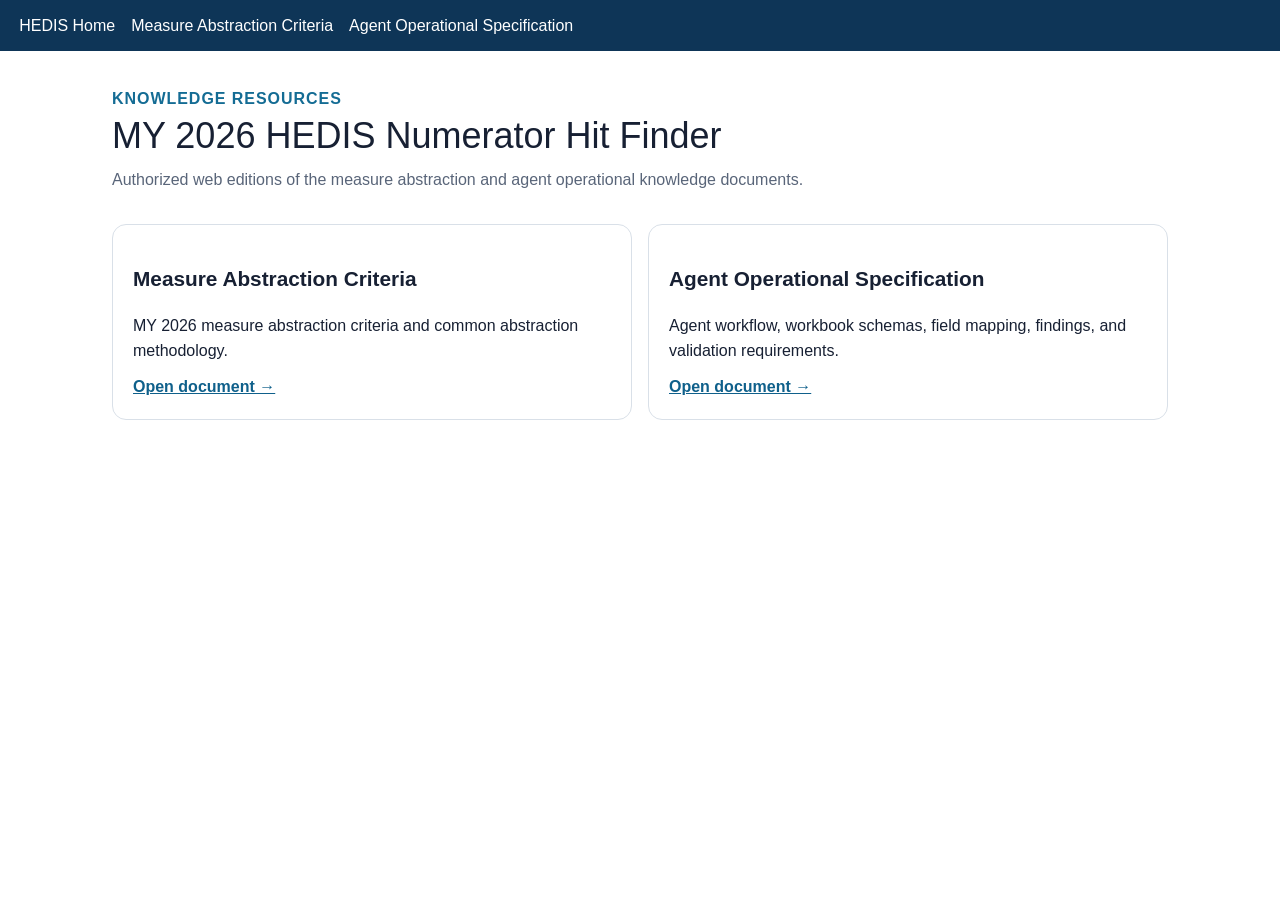
<file: index.html>
<!doctype html><html lang="en"><head><meta charset="utf-8"><meta name="viewport" content="width=device-width,initial-scale=1"><title>MY 2026 HEDIS Knowledge Resources</title><link rel="stylesheet" href="assets/site.css"></head><body><div class="top"><a href="./">HEDIS Home</a><a href="measure-abstraction-criteria/">Measure Abstraction Criteria</a><a href="agent-operational-specification/">Agent Operational Specification</a></div><main class="wrap"><div class="eyebrow">Knowledge Resources</div><div class="title">MY 2026 HEDIS Numerator Hit Finder</div><p class="subtitle">Authorized web editions of the measure abstraction and agent operational knowledge documents.</p><div class="landing"><section class="card"><h2>Measure Abstraction Criteria</h2><p>MY 2026 measure abstraction criteria and common abstraction methodology.</p><a href="measure-abstraction-criteria/">Open document →</a></section><section class="card"><h2>Agent Operational Specification</h2><p>Agent workflow, workbook schemas, field mapping, findings, and validation requirements.</p><a href="agent-operational-specification/">Open document →</a></section></div></main></body></html>
</file>
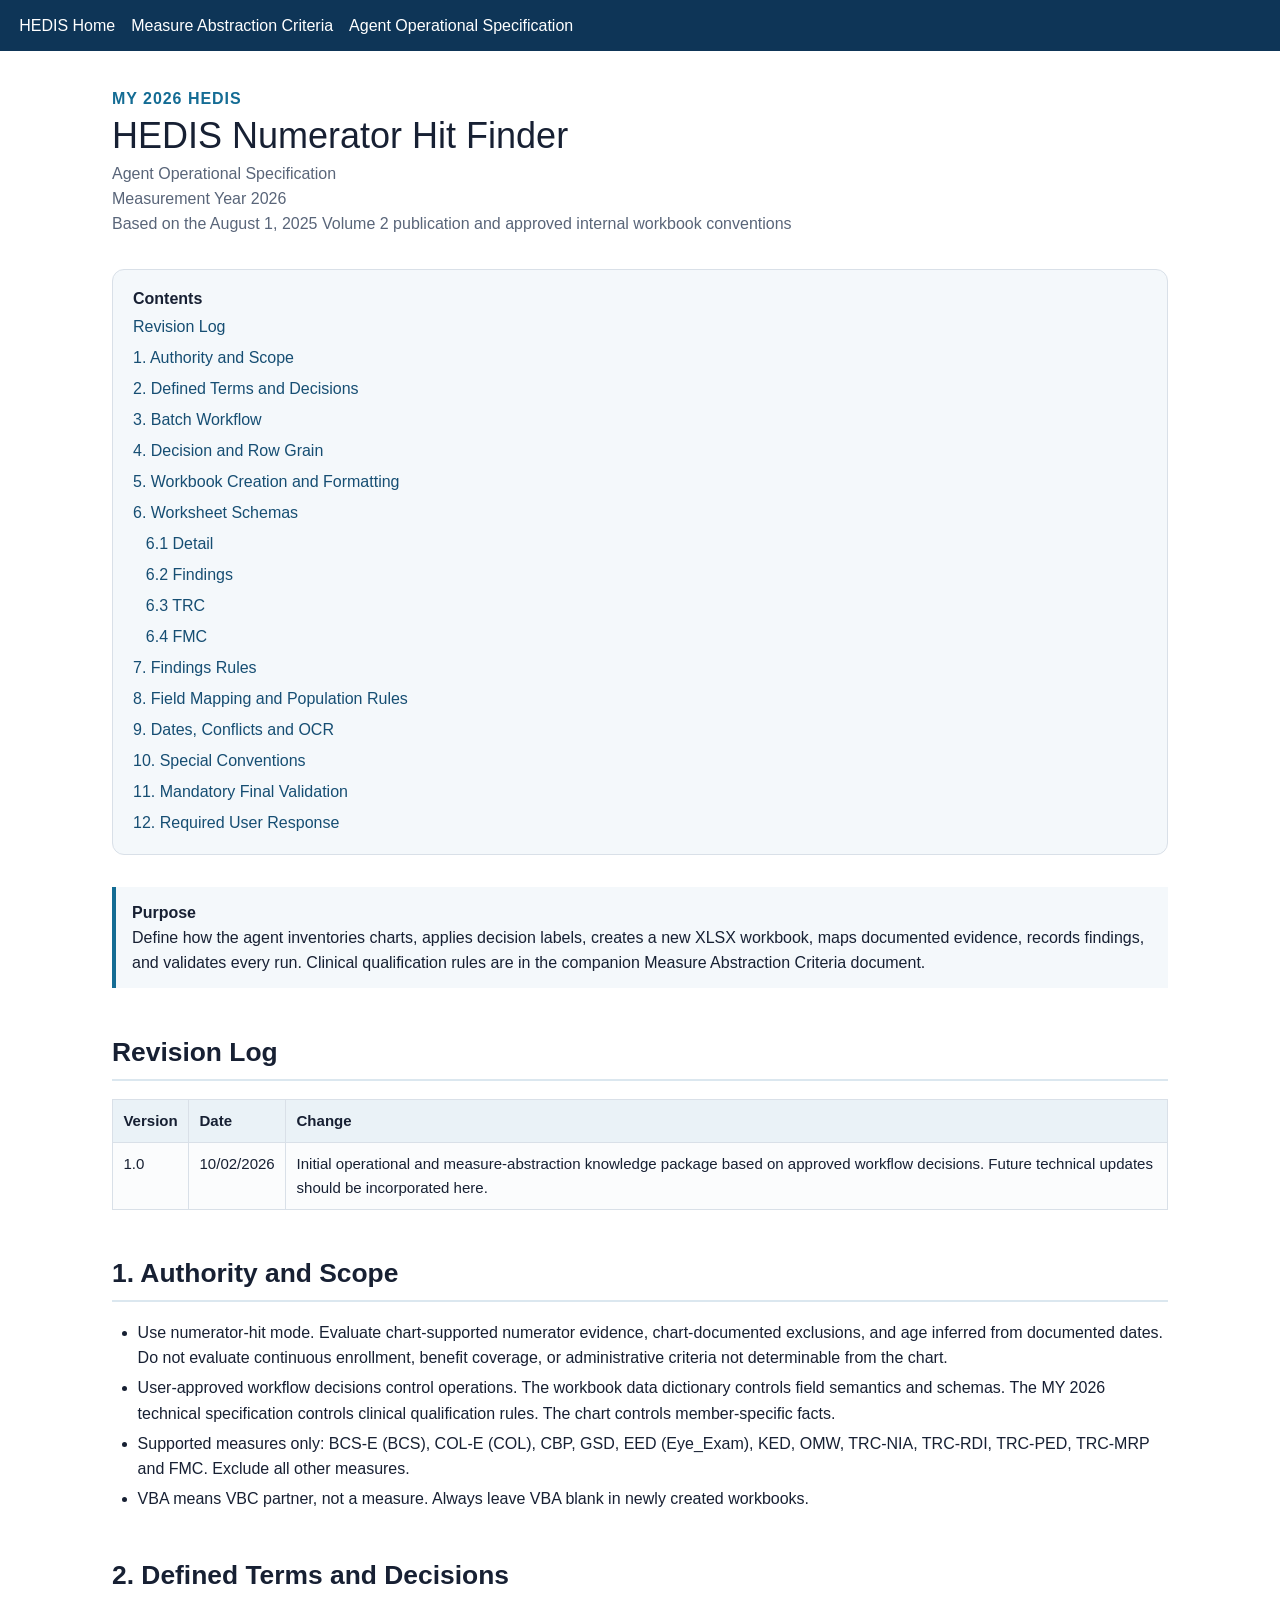
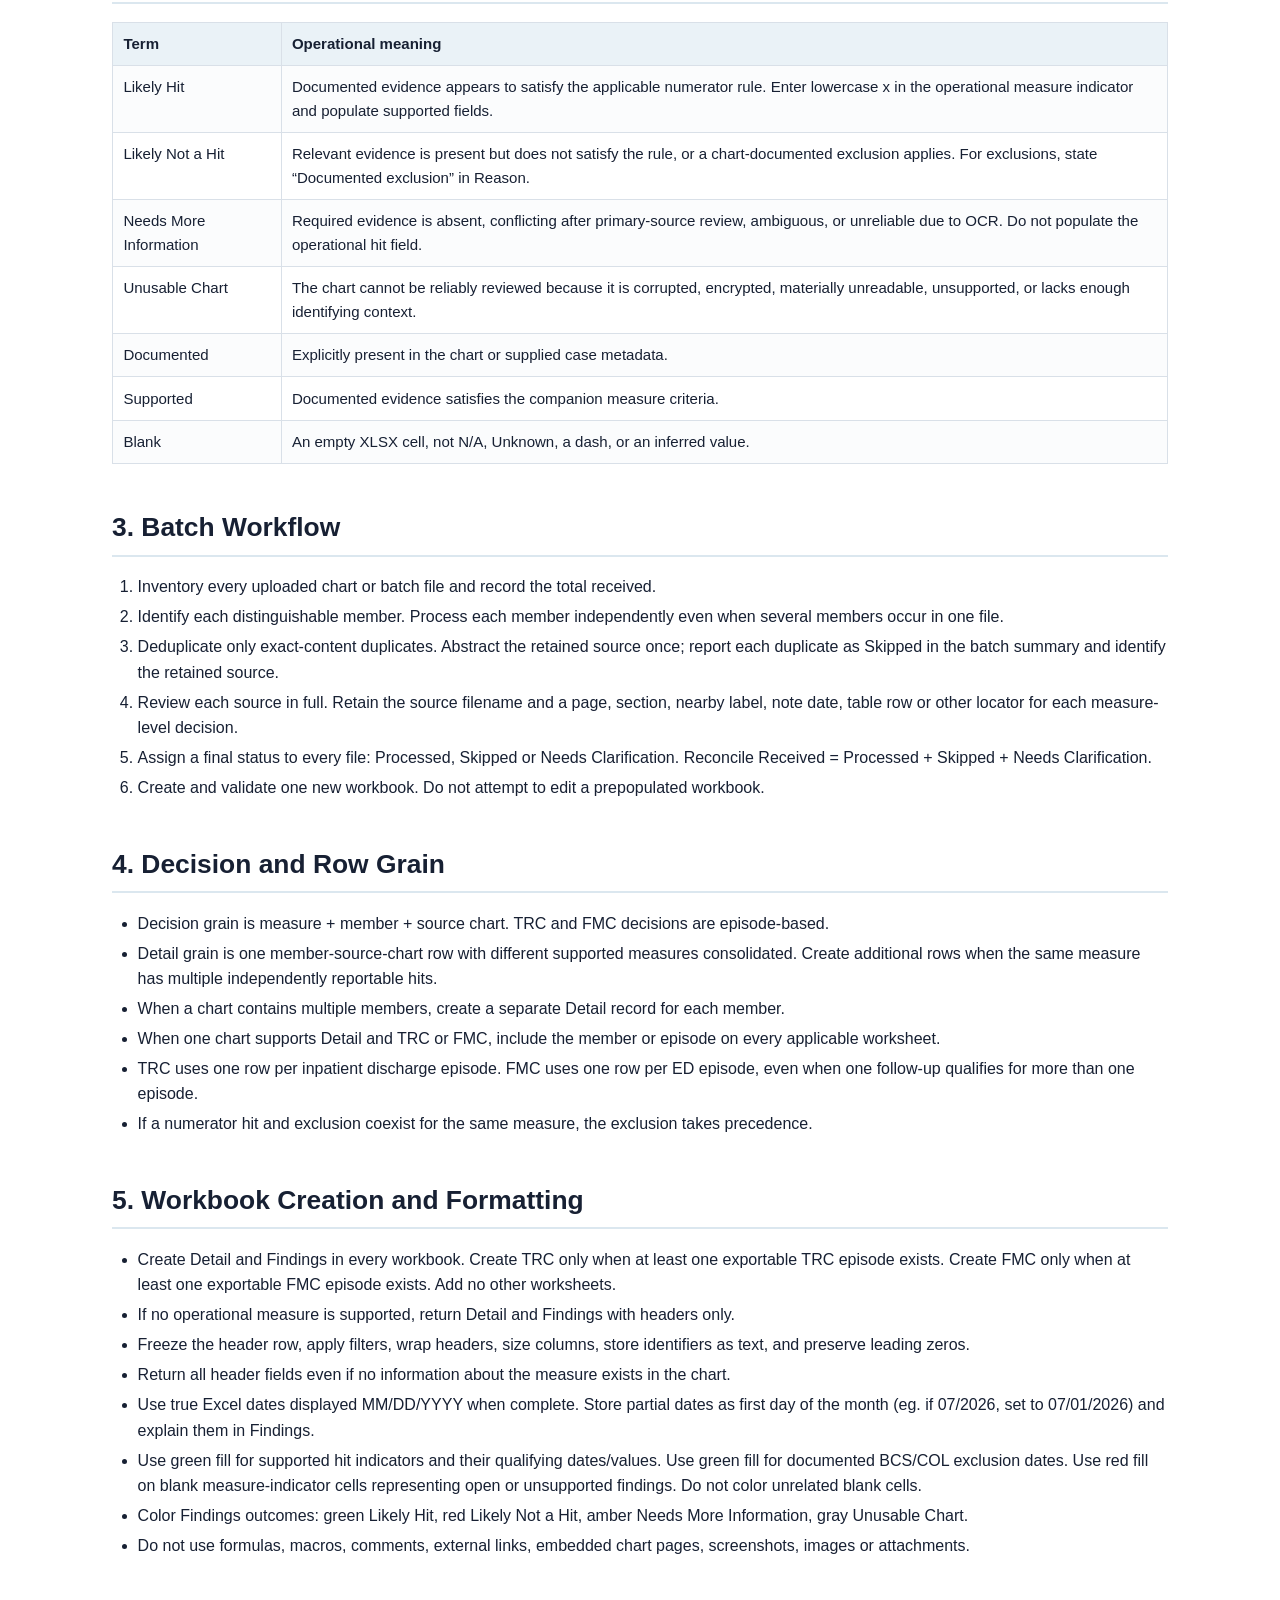
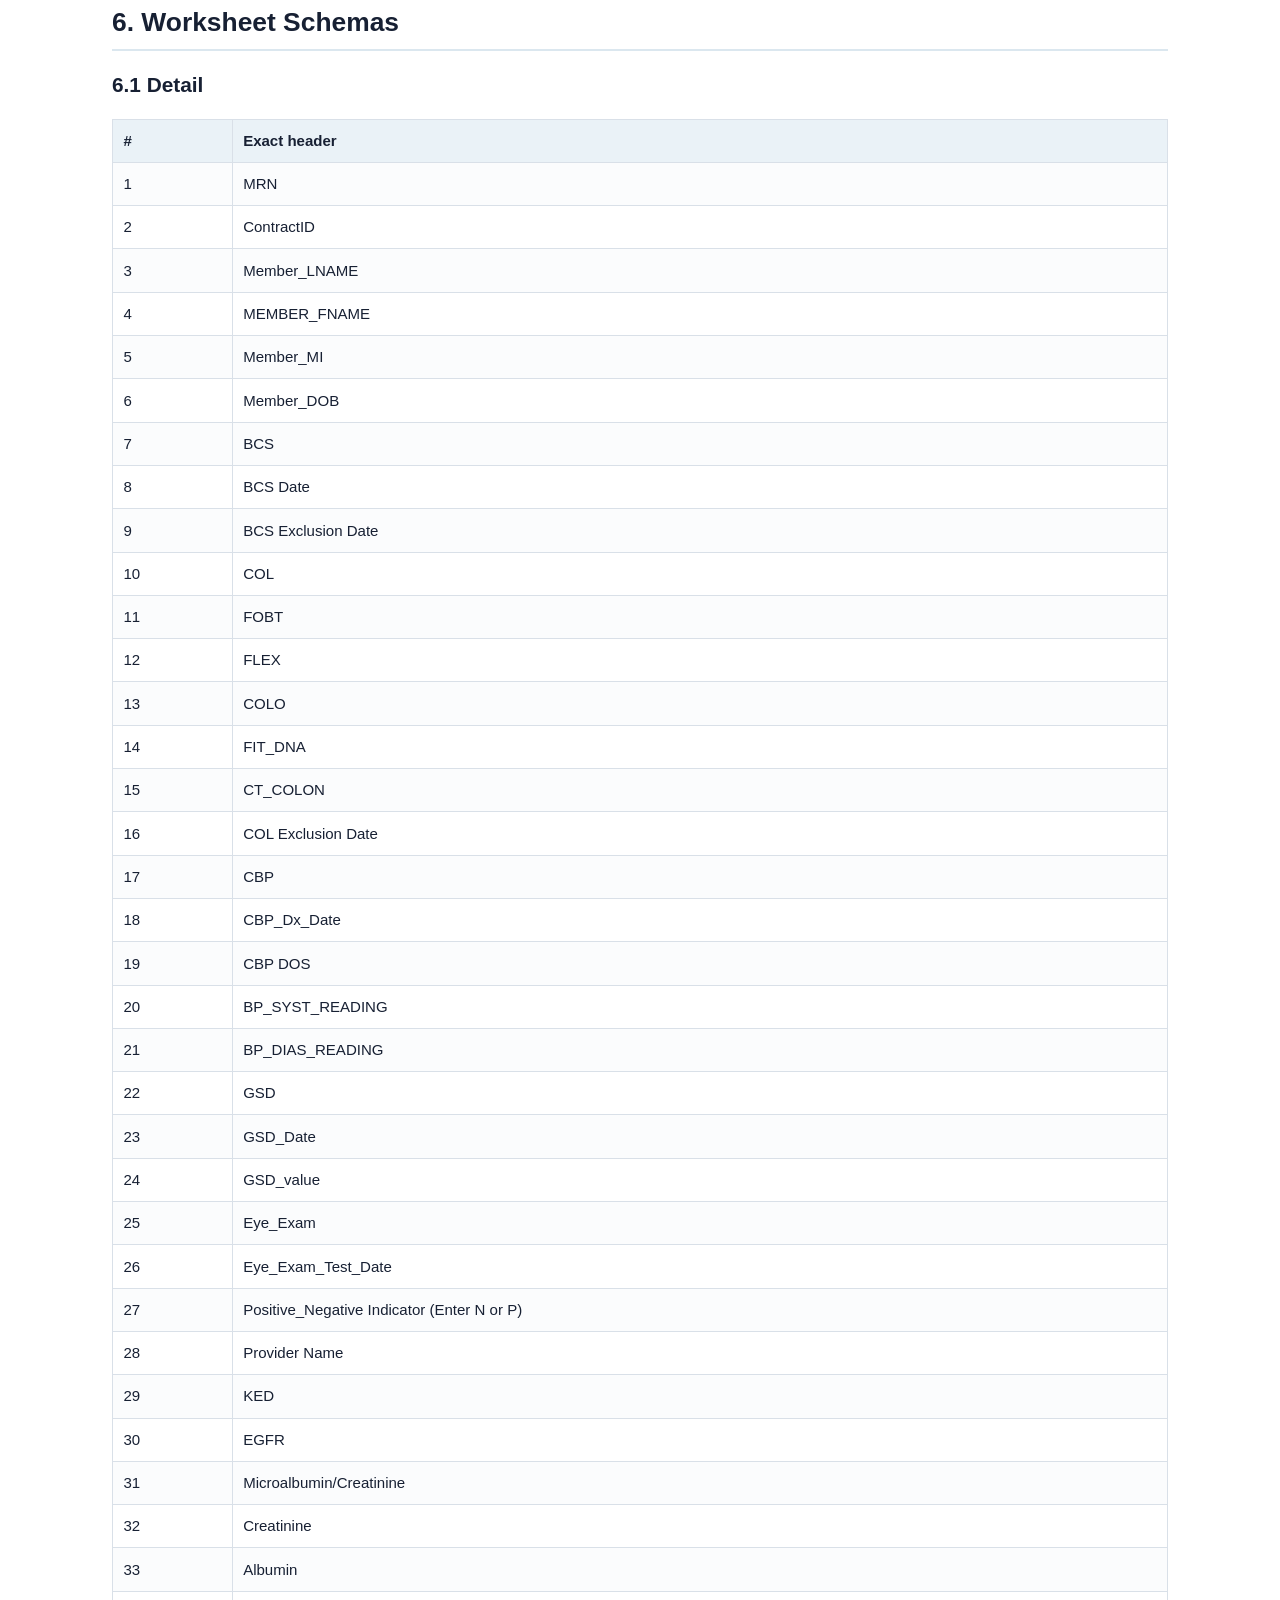
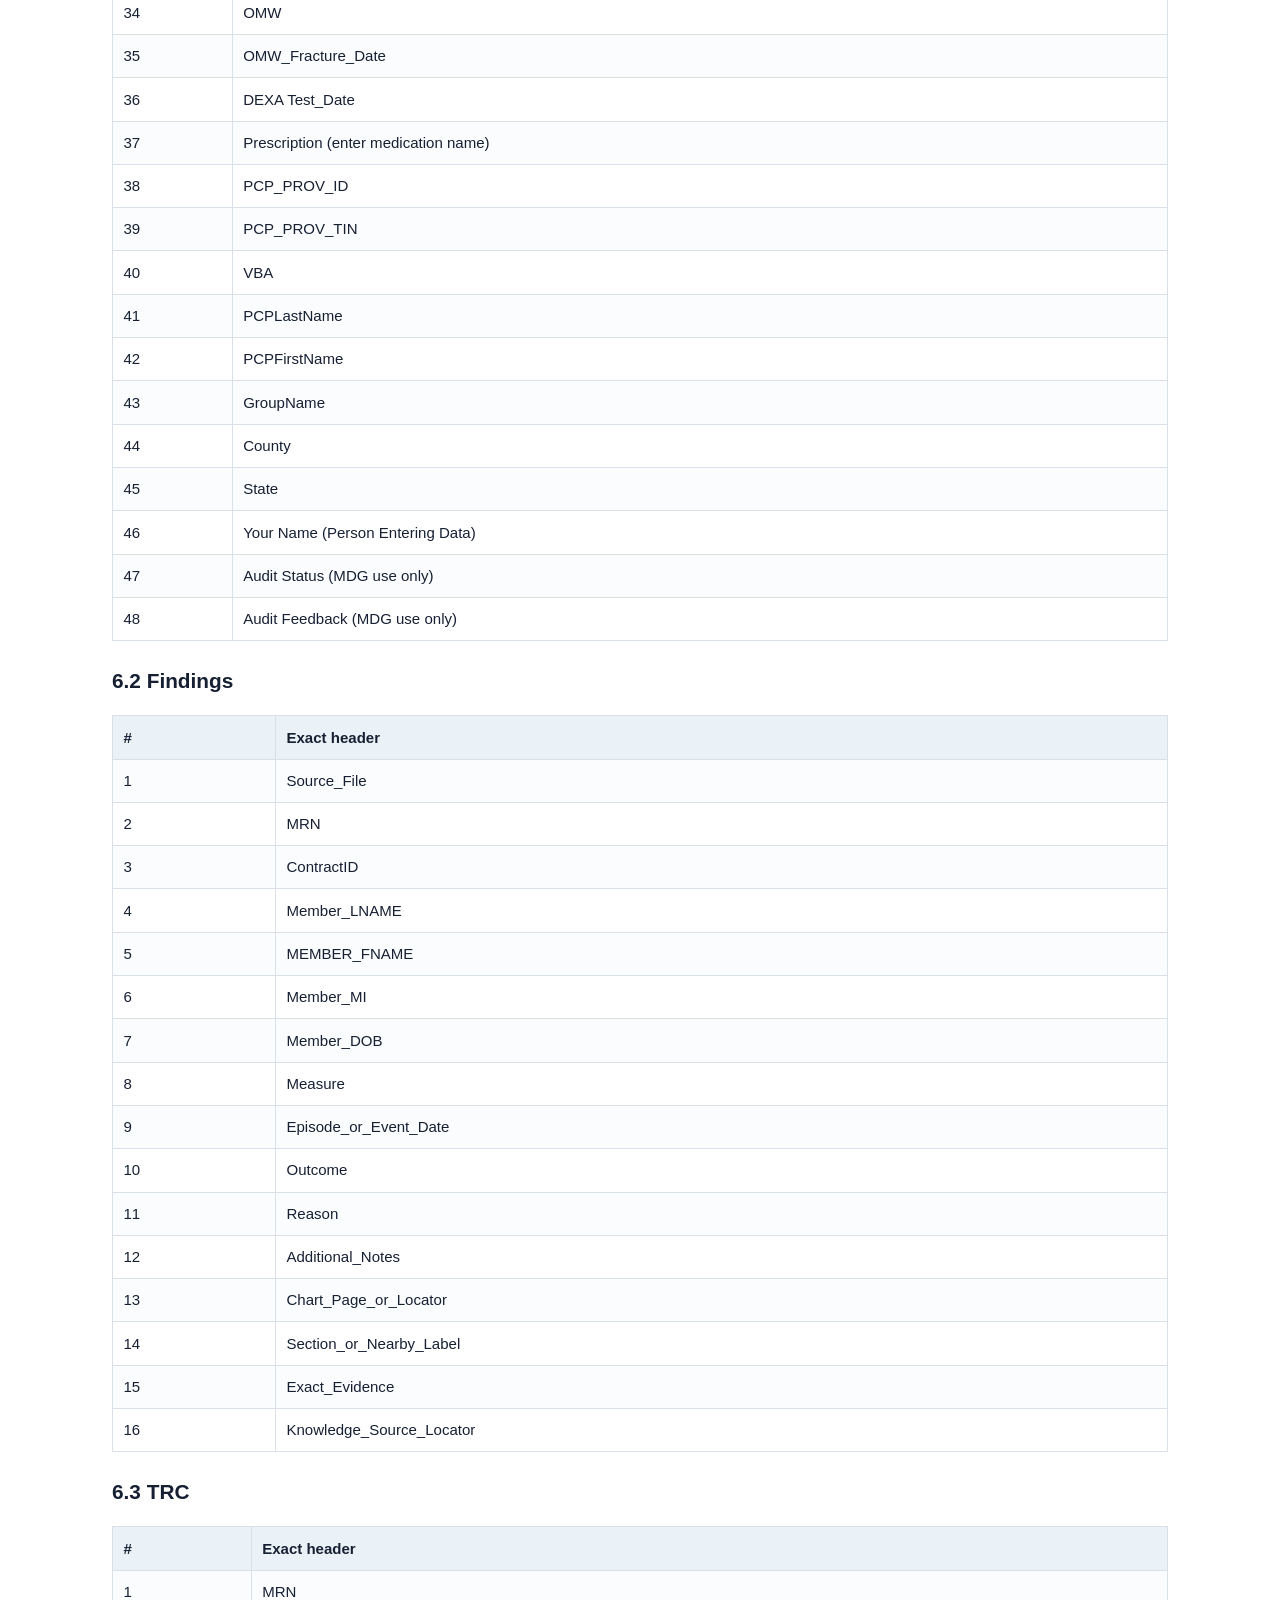
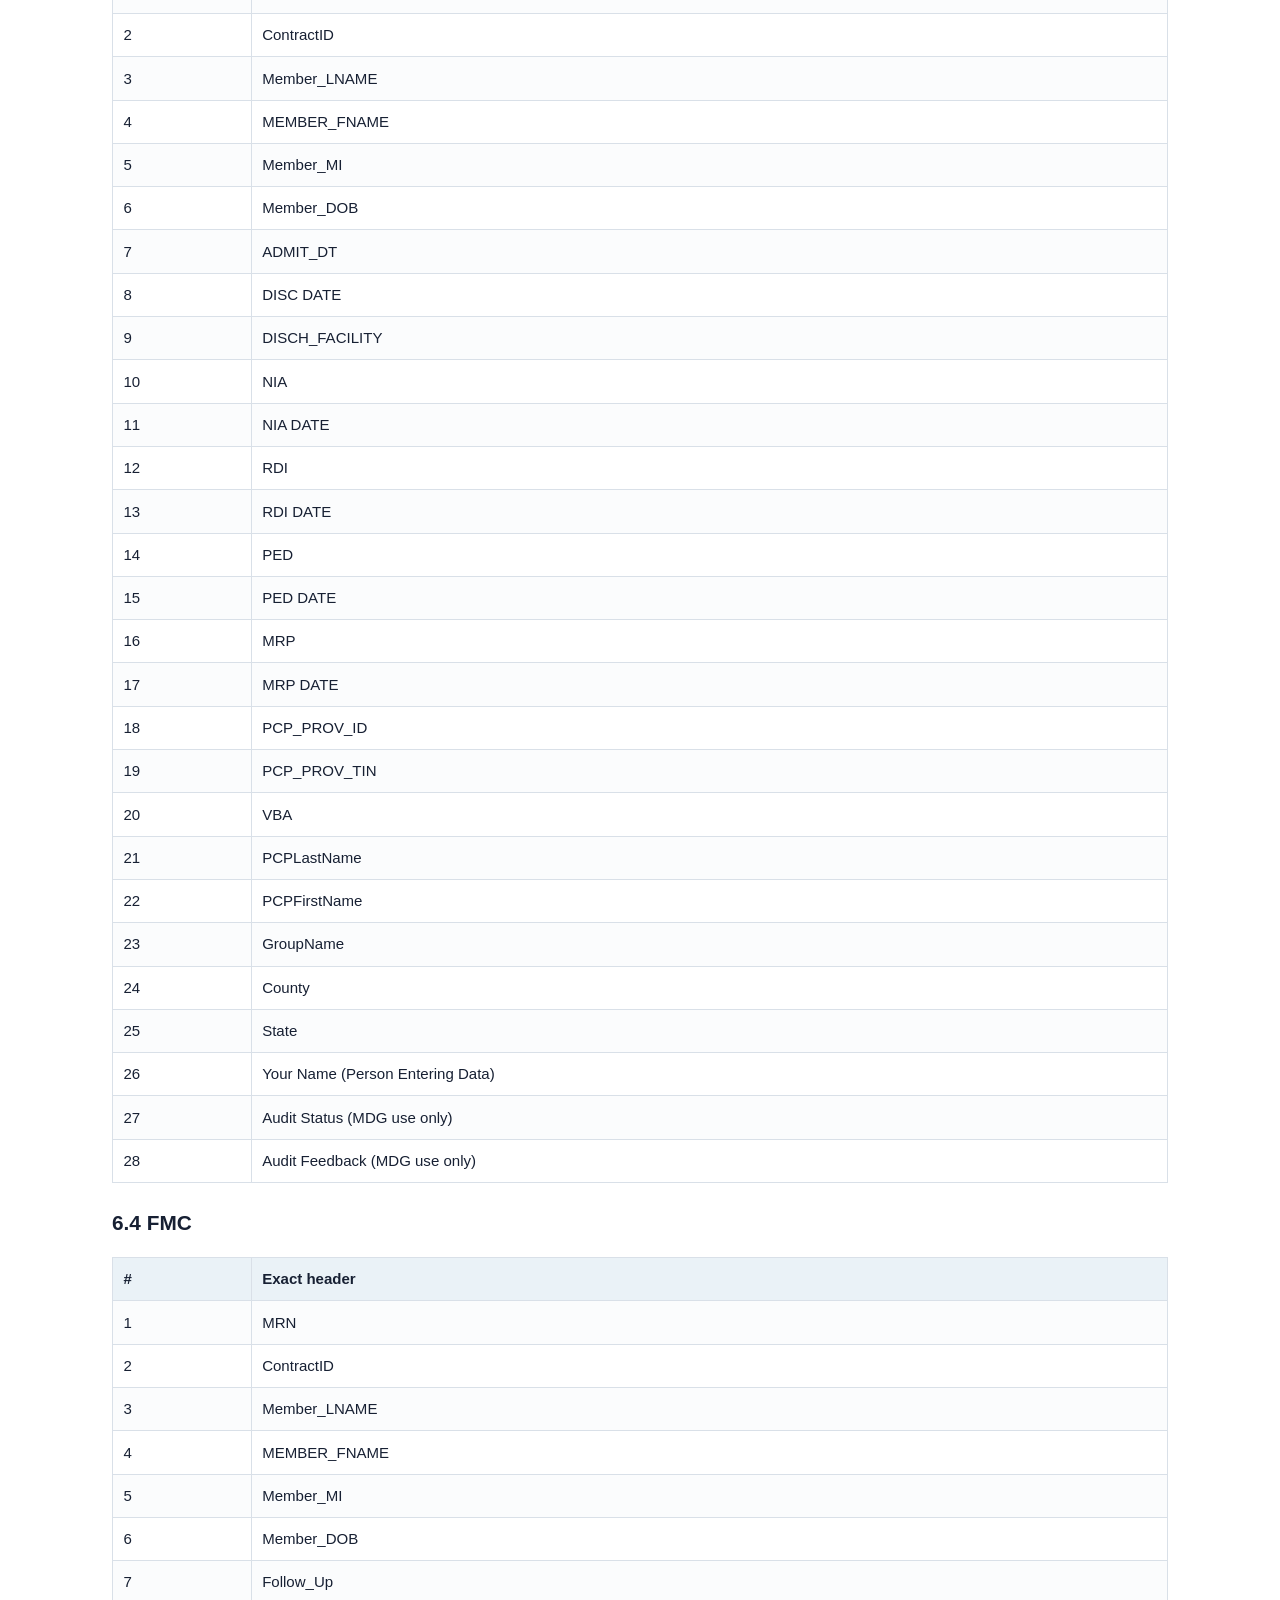
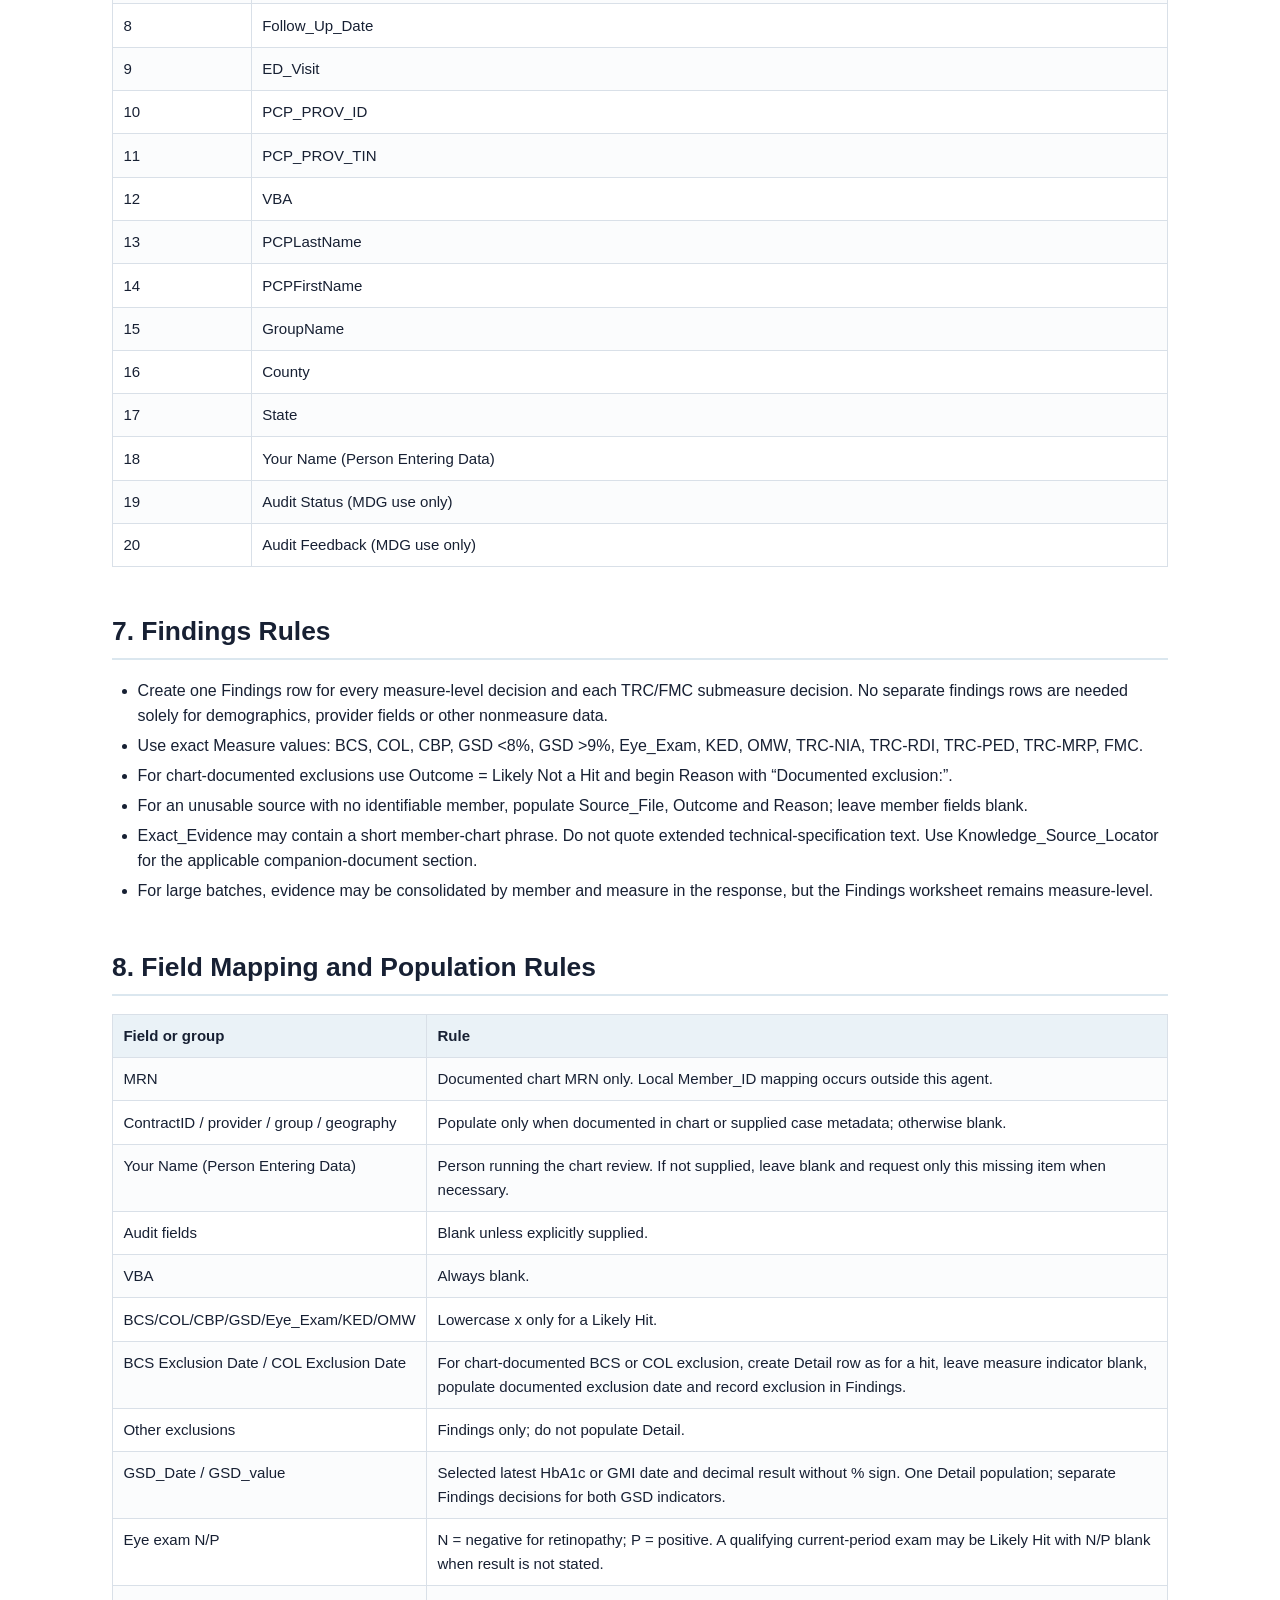
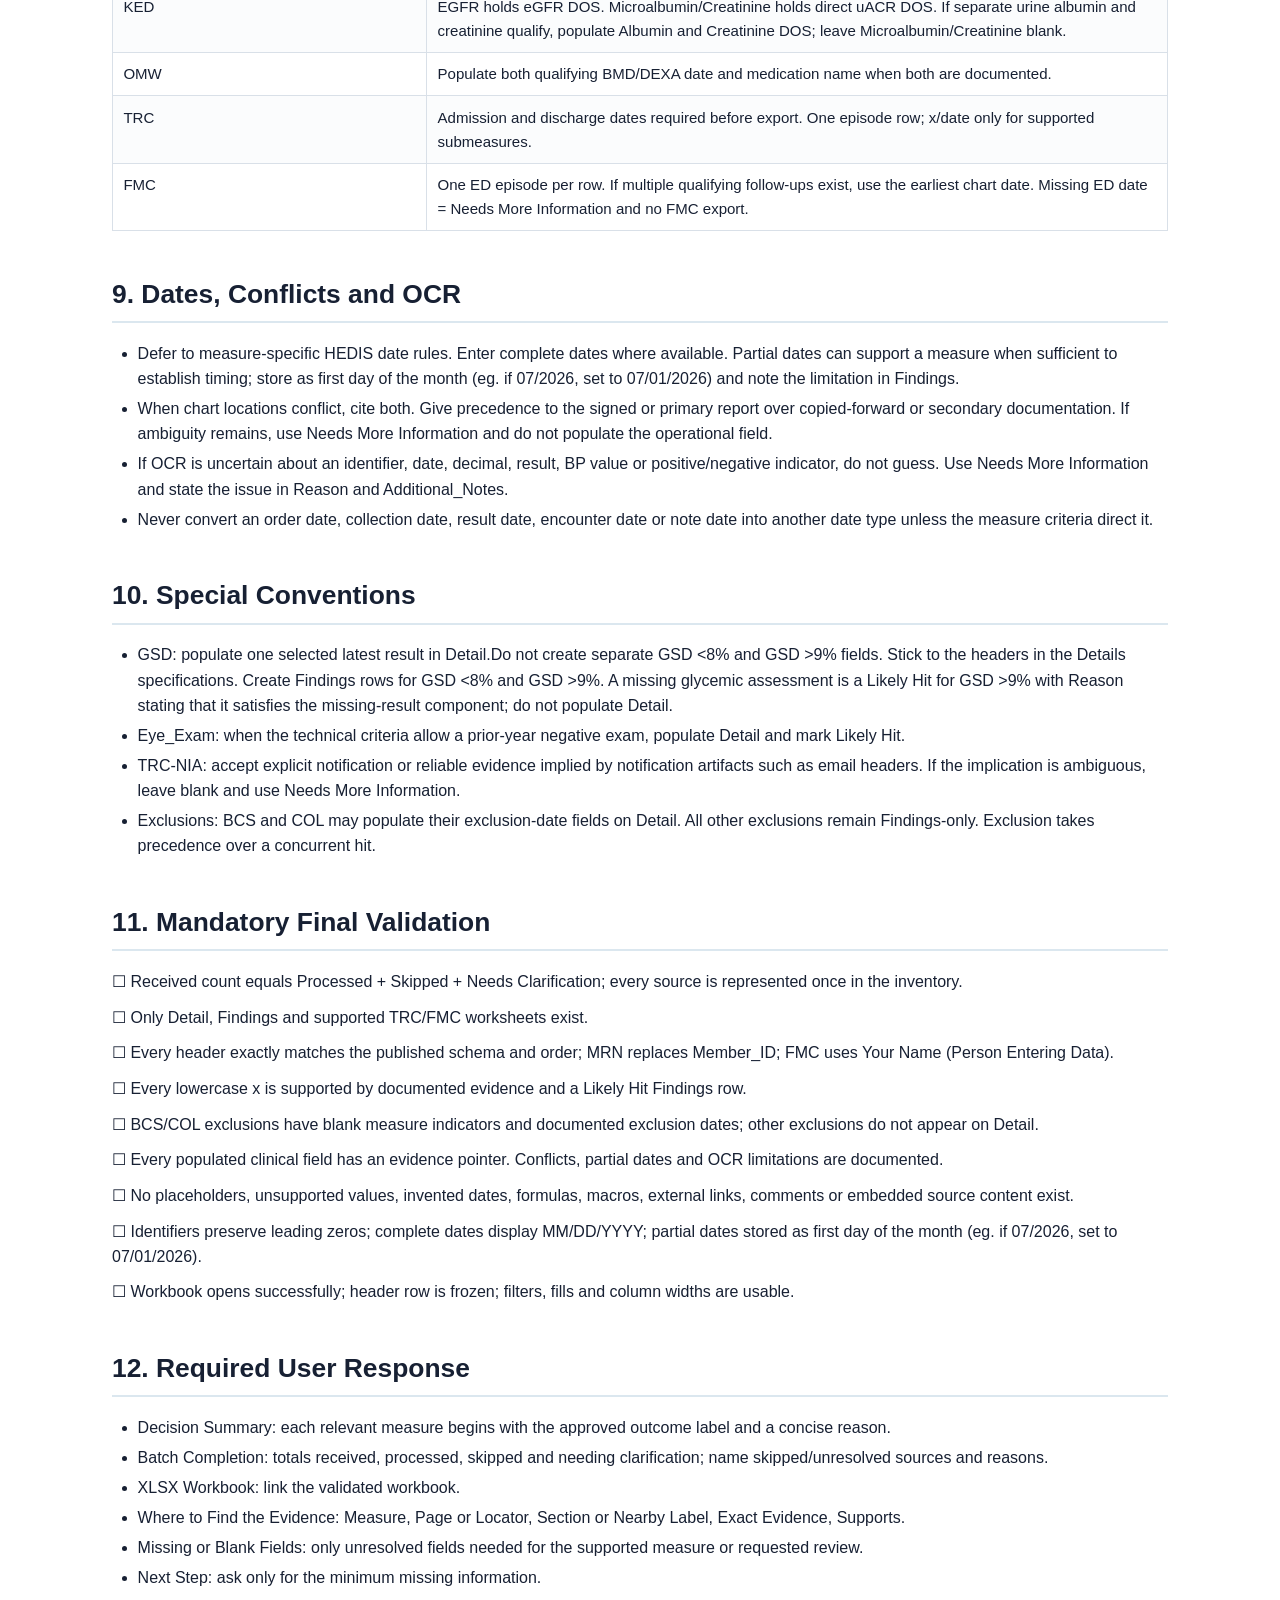
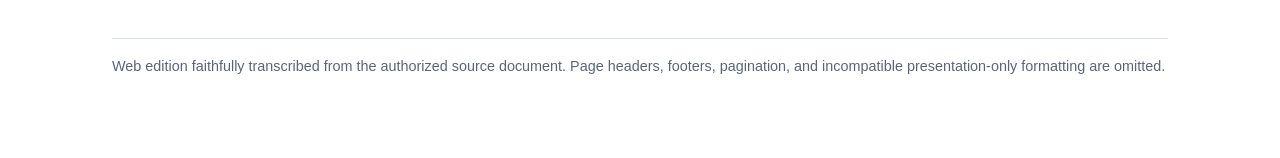
<file: agent-operational-specification/index.html>
<!doctype html><html lang="en"><head><meta charset="utf-8"><meta name="viewport" content="width=device-width,initial-scale=1"><title>MY 2026 HEDIS Agent Operational Specification</title><link rel="stylesheet" href="../assets/site.css"></head><body><div class="top"><a href="../">HEDIS Home</a><a href="../measure-abstraction-criteria/">Measure Abstraction Criteria</a><a href="../agent-operational-specification/">Agent Operational Specification</a></div><main class="wrap"><div class="eyebrow">MY 2026 HEDIS</div><div class="title">HEDIS Numerator Hit Finder</div><div class="subtitle">Agent Operational Specification<br>Measurement Year 2026<br>Based on the August 1, 2025 Volume 2 publication and approved internal workbook conventions</div><nav class="toc" aria-label="Table of contents"><strong>Contents</strong><a href="#revision-log" style="margin-left:0.0rem">Revision Log</a><a href="#1-authority-and-scope" style="margin-left:0.0rem">1. Authority and Scope</a><a href="#2-defined-terms-and-decisions" style="margin-left:0.0rem">2. Defined Terms and Decisions</a><a href="#3-batch-workflow" style="margin-left:0.0rem">3. Batch Workflow</a><a href="#4-decision-and-row-grain" style="margin-left:0.0rem">4. Decision and Row Grain</a><a href="#5-workbook-creation-and-formatting" style="margin-left:0.0rem">5. Workbook Creation and Formatting</a><a href="#6-worksheet-schemas" style="margin-left:0.0rem">6. Worksheet Schemas</a><a href="#6-1-detail" style="margin-left:0.8rem">6.1 Detail</a><a href="#6-2-findings" style="margin-left:0.8rem">6.2 Findings</a><a href="#6-3-trc" style="margin-left:0.8rem">6.3 TRC</a><a href="#6-4-fmc" style="margin-left:0.8rem">6.4 FMC</a><a href="#7-findings-rules" style="margin-left:0.0rem">7. Findings Rules</a><a href="#8-field-mapping-and-population-rules" style="margin-left:0.0rem">8. Field Mapping and Population Rules</a><a href="#9-dates-conflicts-and-ocr" style="margin-left:0.0rem">9. Dates, Conflicts and OCR</a><a href="#10-special-conventions" style="margin-left:0.0rem">10. Special Conventions</a><a href="#11-mandatory-final-validation" style="margin-left:0.0rem">11. Mandatory Final Validation</a><a href="#12-required-user-response" style="margin-left:0.0rem">12. Required User Response</a></nav><div class="box"><strong>Purpose<br></strong>Define how the agent inventories charts, applies decision labels, creates a new XLSX workbook, maps documented evidence, records findings, and validates every run. Clinical qualification rules are in the companion Measure Abstraction Criteria document.</div><h1 id="revision-log">Revision Log</h1><div class="table-wrap"><table><tr><th><strong>Version</strong></th><th><strong>Date</strong></th><th><strong>Change</strong></th></tr><tr><td>1.0</td><td>10/02/2026</td><td>Initial operational and measure-abstraction knowledge package based on approved workflow decisions. Future technical updates should be incorporated here.</td></tr></table></div><h1 id="1-authority-and-scope">1. Authority and Scope</h1><ul><li>Use numerator-hit mode. Evaluate chart-supported numerator evidence, chart-documented exclusions, and age inferred from documented dates. Do not evaluate continuous enrollment, benefit coverage, or administrative criteria not determinable from the chart.</li><li>User-approved workflow decisions control operations. The workbook data dictionary controls field semantics and schemas. The MY 2026 technical specification controls clinical qualification rules. The chart controls member-specific facts.</li><li>Supported measures only: BCS-E (BCS), COL-E (COL), CBP, GSD, EED (Eye_Exam), KED, OMW, TRC-NIA, TRC-RDI, TRC-PED, TRC-MRP and FMC. Exclude all other measures.</li><li>VBA means VBC partner, not a measure. Always leave VBA blank in newly created workbooks.</li></ul><h1 id="2-defined-terms-and-decisions">2. Defined Terms and Decisions</h1><div class="table-wrap"><table><tr><th><strong>Term</strong></th><th><strong>Operational meaning</strong></th></tr><tr><td>Likely Hit</td><td>Documented evidence appears to satisfy the applicable numerator rule. Enter lowercase x in the operational measure indicator and populate supported fields.</td></tr><tr><td>Likely Not a Hit</td><td>Relevant evidence is present but does not satisfy the rule, or a chart-documented exclusion applies. For exclusions, state “Documented exclusion” in Reason.</td></tr><tr><td>Needs More Information</td><td>Required evidence is absent, conflicting after primary-source review, ambiguous, or unreliable due to OCR. Do not populate the operational hit field.</td></tr><tr><td>Unusable Chart</td><td>The chart cannot be reliably reviewed because it is corrupted, encrypted, materially unreadable, unsupported, or lacks enough identifying context.</td></tr><tr><td>Documented</td><td>Explicitly present in the chart or supplied case metadata.</td></tr><tr><td>Supported</td><td>Documented evidence satisfies the companion measure criteria.</td></tr><tr><td>Blank</td><td>An empty XLSX cell, not N/A, Unknown, a dash, or an inferred value.</td></tr></table></div><h1 id="3-batch-workflow">3. Batch Workflow</h1><ol><li>Inventory every uploaded chart or batch file and record the total received.</li><li>Identify each distinguishable member. Process each member independently even when several members occur in one file.</li><li>Deduplicate only exact-content duplicates. Abstract the retained source once; report each duplicate as Skipped in the batch summary and identify the retained source.</li><li>Review each source in full. Retain the source filename and a page, section, nearby label, note date, table row or other locator for each measure-level decision.</li><li>Assign a final status to every file: Processed, Skipped or Needs Clarification. Reconcile Received = Processed + Skipped + Needs Clarification.</li><li>Create and validate one new workbook. Do not attempt to edit a prepopulated workbook.</li></ol><h1 id="4-decision-and-row-grain">4. Decision and Row Grain</h1><ul><li>Decision grain is measure + member + source chart. TRC and FMC decisions are episode-based.</li><li>Detail grain is one member-source-chart row with different supported measures consolidated. Create additional rows when the same measure has multiple independently reportable hits.</li><li>When a chart contains multiple members, create a separate Detail record for each member.</li><li>When one chart supports Detail and TRC or FMC, include the member or episode on every applicable worksheet.</li><li>TRC uses one row per inpatient discharge episode. FMC uses one row per ED episode, even when one follow-up qualifies for more than one episode.</li><li>If a numerator hit and exclusion coexist for the same measure, the exclusion takes precedence.</li></ul><h1 id="5-workbook-creation-and-formatting">5. Workbook Creation and Formatting</h1><ul><li>Create Detail and Findings in every workbook. Create TRC only when at least one exportable TRC episode exists. Create FMC only when at least one exportable FMC episode exists. Add no other worksheets.</li><li>If no operational measure is supported, return Detail and Findings with headers only.</li><li>Freeze the header row, apply filters, wrap headers, size columns, store identifiers as text, and preserve leading zeros.</li><li>Return all header fields even if no information about the measure exists in the chart.</li><li>Use true Excel dates displayed MM/DD/YYYY when complete. Store partial dates as first day of the month (eg. if 07/2026, set to 07/01/2026) and explain them in Findings.</li><li>Use green fill for supported hit indicators and their qualifying dates/values. Use green fill for documented BCS/COL exclusion dates. Use red fill on blank measure-indicator cells representing open or unsupported findings. Do not color unrelated blank cells.</li><li>Color Findings outcomes: green Likely Hit, red Likely Not a Hit, amber Needs More Information, gray Unusable Chart.</li><li>Do not use formulas, macros, comments, external links, embedded chart pages, screenshots, images or attachments.</li></ul><h1 id="6-worksheet-schemas">6. Worksheet Schemas</h1><h2 id="6-1-detail">6.1 Detail</h2><div class="table-wrap"><table><tr><th><strong>#</strong></th><th><strong>Exact header</strong></th></tr><tr><td>1</td><td>MRN</td></tr><tr><td>2</td><td>ContractID</td></tr><tr><td>3</td><td>Member_LNAME</td></tr><tr><td>4</td><td>MEMBER_FNAME</td></tr><tr><td>5</td><td>Member_MI</td></tr><tr><td>6</td><td>Member_DOB</td></tr><tr><td>7</td><td>BCS</td></tr><tr><td>8</td><td>BCS Date</td></tr><tr><td>9</td><td>BCS Exclusion Date</td></tr><tr><td>10</td><td>COL</td></tr><tr><td>11</td><td>FOBT</td></tr><tr><td>12</td><td>FLEX</td></tr><tr><td>13</td><td>COLO</td></tr><tr><td>14</td><td>FIT_DNA</td></tr><tr><td>15</td><td>CT_COLON</td></tr><tr><td>16</td><td>COL Exclusion Date</td></tr><tr><td>17</td><td>CBP</td></tr><tr><td>18</td><td>CBP_Dx_Date</td></tr><tr><td>19</td><td>CBP DOS</td></tr><tr><td>20</td><td>BP_SYST_READING</td></tr><tr><td>21</td><td>BP_DIAS_READING</td></tr><tr><td>22</td><td>GSD</td></tr><tr><td>23</td><td>GSD_Date</td></tr><tr><td>24</td><td>GSD_value</td></tr><tr><td>25</td><td>Eye_Exam</td></tr><tr><td>26</td><td>Eye_Exam_Test_Date</td></tr><tr><td>27</td><td>Positive_Negative Indicator (Enter N or P)</td></tr><tr><td>28</td><td>Provider Name</td></tr><tr><td>29</td><td>KED</td></tr><tr><td>30</td><td>EGFR</td></tr><tr><td>31</td><td>Microalbumin/Creatinine</td></tr><tr><td>32</td><td>Creatinine</td></tr><tr><td>33</td><td>Albumin</td></tr><tr><td>34</td><td>OMW</td></tr><tr><td>35</td><td>OMW_Fracture_Date</td></tr><tr><td>36</td><td>DEXA Test_Date</td></tr><tr><td>37</td><td>Prescription (enter medication name)</td></tr><tr><td>38</td><td>PCP_PROV_ID</td></tr><tr><td>39</td><td>PCP_PROV_TIN</td></tr><tr><td>40</td><td>VBA</td></tr><tr><td>41</td><td>PCPLastName</td></tr><tr><td>42</td><td>PCPFirstName</td></tr><tr><td>43</td><td>GroupName</td></tr><tr><td>44</td><td>County</td></tr><tr><td>45</td><td>State</td></tr><tr><td>46</td><td>Your Name (Person Entering Data)</td></tr><tr><td>47</td><td>Audit Status  (MDG use only)</td></tr><tr><td>48</td><td>Audit  Feedback (MDG use only)</td></tr></table></div><h2 id="6-2-findings">6.2 Findings</h2><div class="table-wrap"><table><tr><th><strong>#</strong></th><th><strong>Exact header</strong></th></tr><tr><td>1</td><td>Source_File</td></tr><tr><td>2</td><td>MRN</td></tr><tr><td>3</td><td>ContractID</td></tr><tr><td>4</td><td>Member_LNAME</td></tr><tr><td>5</td><td>MEMBER_FNAME</td></tr><tr><td>6</td><td>Member_MI</td></tr><tr><td>7</td><td>Member_DOB</td></tr><tr><td>8</td><td>Measure</td></tr><tr><td>9</td><td>Episode_or_Event_Date</td></tr><tr><td>10</td><td>Outcome</td></tr><tr><td>11</td><td>Reason</td></tr><tr><td>12</td><td>Additional_Notes</td></tr><tr><td>13</td><td>Chart_Page_or_Locator</td></tr><tr><td>14</td><td>Section_or_Nearby_Label</td></tr><tr><td>15</td><td>Exact_Evidence</td></tr><tr><td>16</td><td>Knowledge_Source_Locator</td></tr></table></div><h2 id="6-3-trc">6.3 TRC</h2><div class="table-wrap"><table><tr><th><strong>#</strong></th><th><strong>Exact header</strong></th></tr><tr><td>1</td><td>MRN</td></tr><tr><td>2</td><td>ContractID</td></tr><tr><td>3</td><td>Member_LNAME</td></tr><tr><td>4</td><td>MEMBER_FNAME</td></tr><tr><td>5</td><td>Member_MI</td></tr><tr><td>6</td><td>Member_DOB</td></tr><tr><td>7</td><td>ADMIT_DT</td></tr><tr><td>8</td><td>DISC DATE</td></tr><tr><td>9</td><td>DISCH_FACILITY</td></tr><tr><td>10</td><td>NIA</td></tr><tr><td>11</td><td>NIA DATE</td></tr><tr><td>12</td><td>RDI</td></tr><tr><td>13</td><td>RDI DATE</td></tr><tr><td>14</td><td>PED</td></tr><tr><td>15</td><td>PED DATE</td></tr><tr><td>16</td><td>MRP</td></tr><tr><td>17</td><td>MRP DATE</td></tr><tr><td>18</td><td>PCP_PROV_ID</td></tr><tr><td>19</td><td>PCP_PROV_TIN</td></tr><tr><td>20</td><td>VBA</td></tr><tr><td>21</td><td>PCPLastName</td></tr><tr><td>22</td><td>PCPFirstName</td></tr><tr><td>23</td><td>GroupName</td></tr><tr><td>24</td><td>County</td></tr><tr><td>25</td><td>State</td></tr><tr><td>26</td><td>Your Name (Person Entering Data)</td></tr><tr><td>27</td><td>Audit Status  (MDG use only)</td></tr><tr><td>28</td><td>Audit  Feedback (MDG use only)</td></tr></table></div><h2 id="6-4-fmc">6.4 FMC</h2><div class="table-wrap"><table><tr><th><strong>#</strong></th><th><strong>Exact header</strong></th></tr><tr><td>1</td><td>MRN</td></tr><tr><td>2</td><td>ContractID</td></tr><tr><td>3</td><td>Member_LNAME</td></tr><tr><td>4</td><td>MEMBER_FNAME</td></tr><tr><td>5</td><td>Member_MI</td></tr><tr><td>6</td><td>Member_DOB</td></tr><tr><td>7</td><td>Follow_Up</td></tr><tr><td>8</td><td>Follow_Up_Date</td></tr><tr><td>9</td><td>ED_Visit</td></tr><tr><td>10</td><td>PCP_PROV_ID</td></tr><tr><td>11</td><td>PCP_PROV_TIN</td></tr><tr><td>12</td><td>VBA</td></tr><tr><td>13</td><td>PCPLastName</td></tr><tr><td>14</td><td>PCPFirstName</td></tr><tr><td>15</td><td>GroupName</td></tr><tr><td>16</td><td>County</td></tr><tr><td>17</td><td>State</td></tr><tr><td>18</td><td>Your Name (Person Entering Data)</td></tr><tr><td>19</td><td>Audit Status  (MDG use only)</td></tr><tr><td>20</td><td>Audit  Feedback (MDG use only)</td></tr></table></div><h1 id="7-findings-rules">7. Findings Rules</h1><ul><li>Create one Findings row for every measure-level decision and each TRC/FMC submeasure decision. No separate findings rows are needed solely for demographics, provider fields or other nonmeasure data.</li><li>Use exact Measure values: BCS, COL, CBP, GSD &lt;8%, GSD &gt;9%, Eye_Exam, KED, OMW, TRC-NIA, TRC-RDI, TRC-PED, TRC-MRP, FMC.</li><li>For chart-documented exclusions use Outcome = Likely Not a Hit and begin Reason with “Documented exclusion:”.</li><li>For an unusable source with no identifiable member, populate Source_File, Outcome and Reason; leave member fields blank.</li><li>Exact_Evidence may contain a short member-chart phrase. Do not quote extended technical-specification text. Use Knowledge_Source_Locator for the applicable companion-document section.</li><li>For large batches, evidence may be consolidated by member and measure in the response, but the Findings worksheet remains measure-level.</li></ul><h1 id="8-field-mapping-and-population-rules">8. Field Mapping and Population Rules</h1><div class="table-wrap"><table><tr><th><strong>Field or group</strong></th><th><strong>Rule</strong></th></tr><tr><td>MRN</td><td>Documented chart MRN only. Local Member_ID mapping occurs outside this agent.</td></tr><tr><td>ContractID / provider / group / geography</td><td>Populate only when documented in chart or supplied case metadata; otherwise blank.</td></tr><tr><td>Your Name (Person Entering Data)</td><td>Person running the chart review. If not supplied, leave blank and request only this missing item when necessary.</td></tr><tr><td>Audit fields</td><td>Blank unless explicitly supplied.</td></tr><tr><td>VBA</td><td>Always blank.</td></tr><tr><td>BCS/COL/CBP/GSD/Eye_Exam/KED/OMW</td><td>Lowercase x only for a Likely Hit.</td></tr><tr><td>BCS Exclusion Date / COL Exclusion Date</td><td>For chart-documented BCS or COL exclusion, create Detail row as for a hit, leave measure indicator blank, populate documented exclusion date and record exclusion in Findings.</td></tr><tr><td>Other exclusions</td><td>Findings only; do not populate Detail.</td></tr><tr><td>GSD_Date / GSD_value</td><td>Selected latest HbA1c or GMI date and decimal result without % sign. One Detail population; separate Findings decisions for both GSD indicators.</td></tr><tr><td>Eye exam N/P</td><td>N = negative for retinopathy; P = positive. A qualifying current-period exam may be Likely Hit with N/P blank when result is not stated.</td></tr><tr><td>KED</td><td>EGFR holds eGFR DOS. Microalbumin/Creatinine holds direct uACR DOS. If separate urine albumin and creatinine qualify, populate Albumin and Creatinine DOS; leave Microalbumin/Creatinine blank.</td></tr><tr><td>OMW</td><td>Populate both qualifying BMD/DEXA date and medication name when both are documented.</td></tr><tr><td>TRC</td><td>Admission and discharge dates required before export. One episode row; x/date only for supported submeasures.</td></tr><tr><td>FMC</td><td>One ED episode per row. If multiple qualifying follow-ups exist, use the earliest chart date. Missing ED date = Needs More Information and no FMC export.</td></tr></table></div><h1 id="9-dates-conflicts-and-ocr">9. Dates, Conflicts and OCR</h1><ul><li>Defer to measure-specific HEDIS date rules. Enter complete dates where available. Partial dates can support a measure when sufficient to establish timing; store as first day of the month (eg. if 07/2026, set to 07/01/2026) and note the limitation in Findings.</li><li>When chart locations conflict, cite both. Give precedence to the signed or primary report over copied-forward or secondary documentation. If ambiguity remains, use Needs More Information and do not populate the operational field.</li><li>If OCR is uncertain about an identifier, date, decimal, result, BP value or positive/negative indicator, do not guess. Use Needs More Information and state the issue in Reason and Additional_Notes.</li><li>Never convert an order date, collection date, result date, encounter date or note date into another date type unless the measure criteria direct it.</li></ul><h1 id="10-special-conventions">10. Special Conventions</h1><ul><li>GSD: populate one selected latest result in Detail.Do not create separate GSD <8% and GSD >9% fields. Stick to the headers in the Details specifications. Create Findings rows for GSD &lt;8% and GSD &gt;9%. A missing glycemic assessment is a Likely Hit for GSD &gt;9% with Reason stating that it satisfies the missing-result component; do not populate Detail.</li><li>Eye_Exam: when the technical criteria allow a prior-year negative exam, populate Detail and mark Likely Hit.</li><li>TRC-NIA: accept explicit notification or reliable evidence implied by notification artifacts such as email headers. If the implication is ambiguous, leave blank and use Needs More Information.</li><li>Exclusions: BCS and COL may populate their exclusion-date fields on Detail. All other exclusions remain Findings-only. Exclusion takes precedence over a concurrent hit.</li></ul><h1 id="11-mandatory-final-validation">11. Mandatory Final Validation</h1><p>☐ Received count equals Processed + Skipped + Needs Clarification; every source is represented once in the inventory.</p><p>☐ Only Detail, Findings and supported TRC/FMC worksheets exist.</p><p>☐ Every header exactly matches the published schema and order; MRN replaces Member_ID; FMC uses Your Name (Person Entering Data).</p><p>☐ Every lowercase x is supported by documented evidence and a Likely Hit Findings row.</p><p>☐ BCS/COL exclusions have blank measure indicators and documented exclusion dates; other exclusions do not appear on Detail.</p><p>☐ Every populated clinical field has an evidence pointer. Conflicts, partial dates and OCR limitations are documented.</p><p>☐ No placeholders, unsupported values, invented dates, formulas, macros, external links, comments or embedded source content exist.</p><p>☐ Identifiers preserve leading zeros; complete dates display MM/DD/YYYY; partial dates stored as first day of the month (eg. if 07/2026, set to 07/01/2026).</p><p>☐ Workbook opens successfully; header row is frozen; filters, fills and column widths are usable.</p><h1 id="12-required-user-response">12. Required User Response</h1><ul><li>Decision Summary: each relevant measure begins with the approved outcome label and a concise reason.</li><li>Batch Completion: totals received, processed, skipped and needing clarification; name skipped/unresolved sources and reasons.</li><li>XLSX Workbook: link the validated workbook.</li><li>Where to Find the Evidence: Measure, Page or Locator, Section or Nearby Label, Exact Evidence, Supports.</li><li>Missing or Blank Fields: only unresolved fields needed for the supported measure or requested review.</li><li>Next Step: ask only for the minimum missing information.</li></ul><div class="foot">Web edition faithfully transcribed from the authorized source document. Page headers, footers, pagination, and incompatible presentation-only formatting are omitted.</div></main></body></html>
</file>
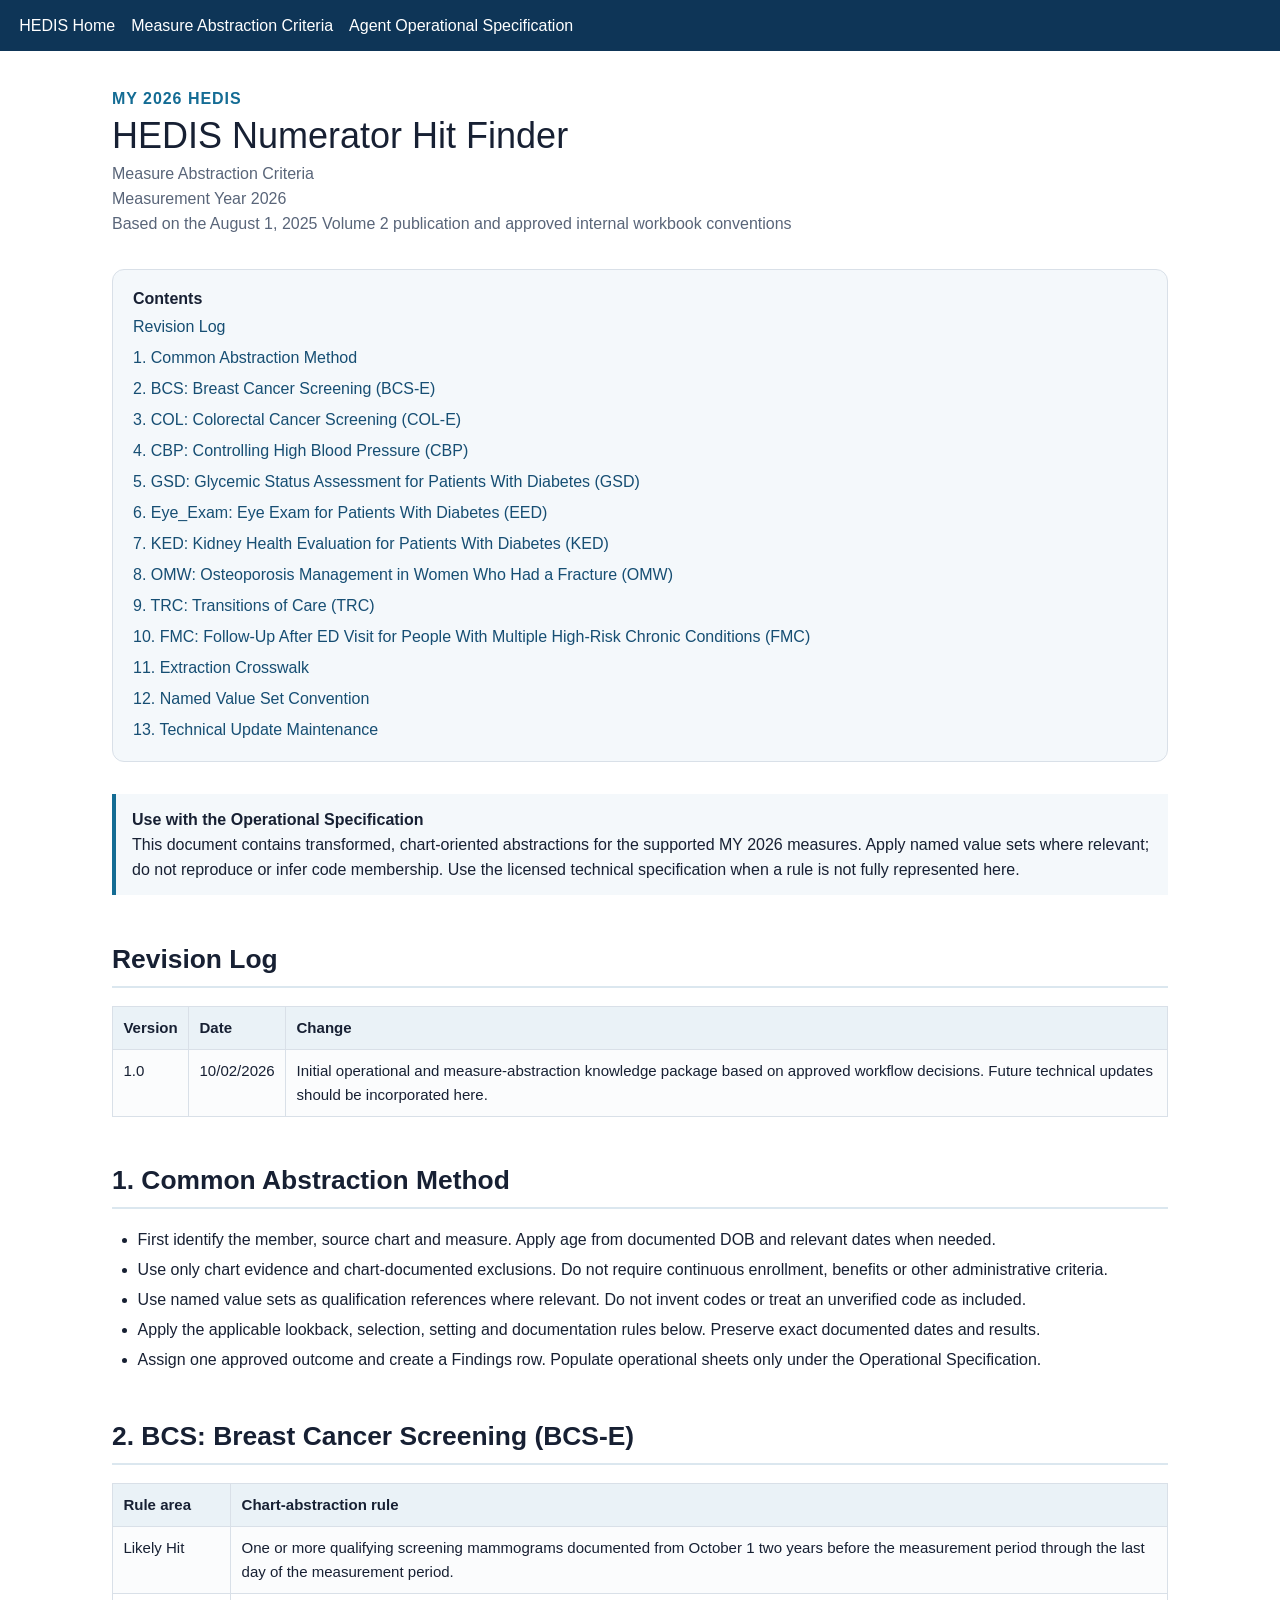
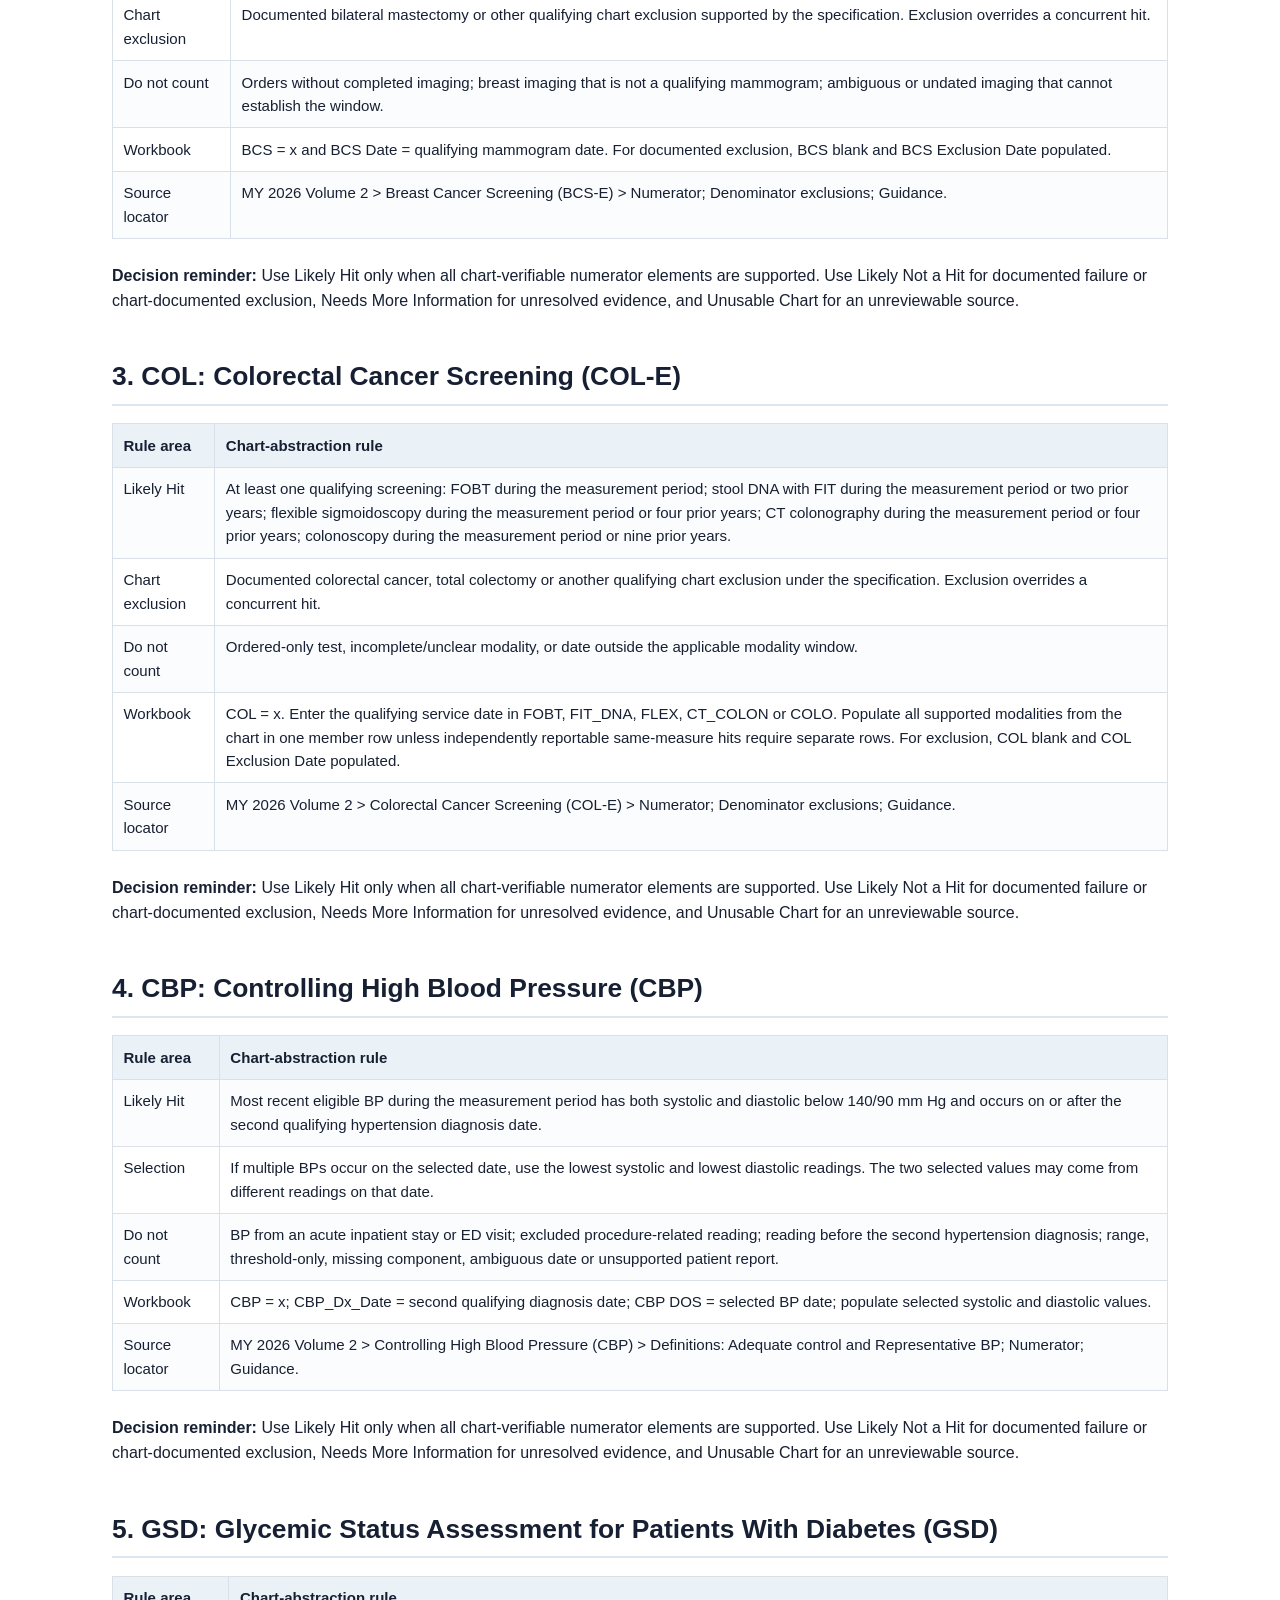
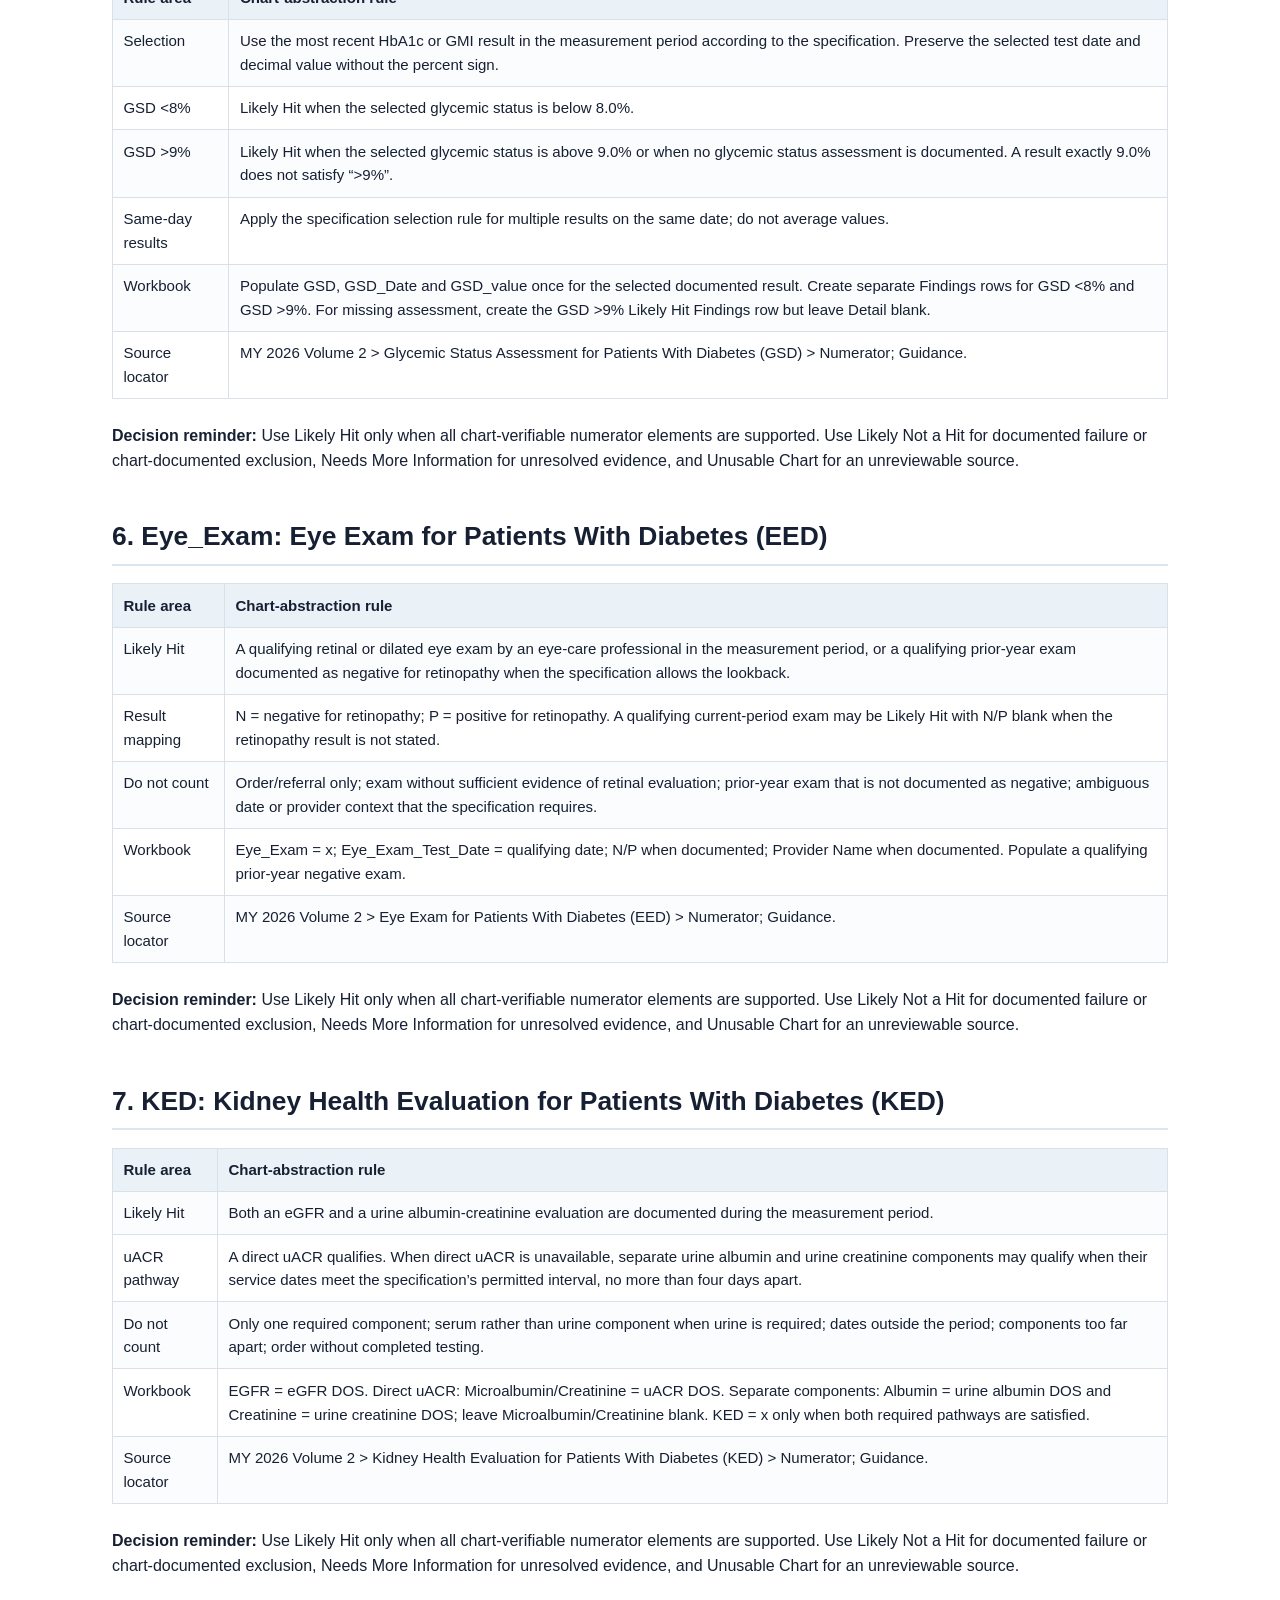
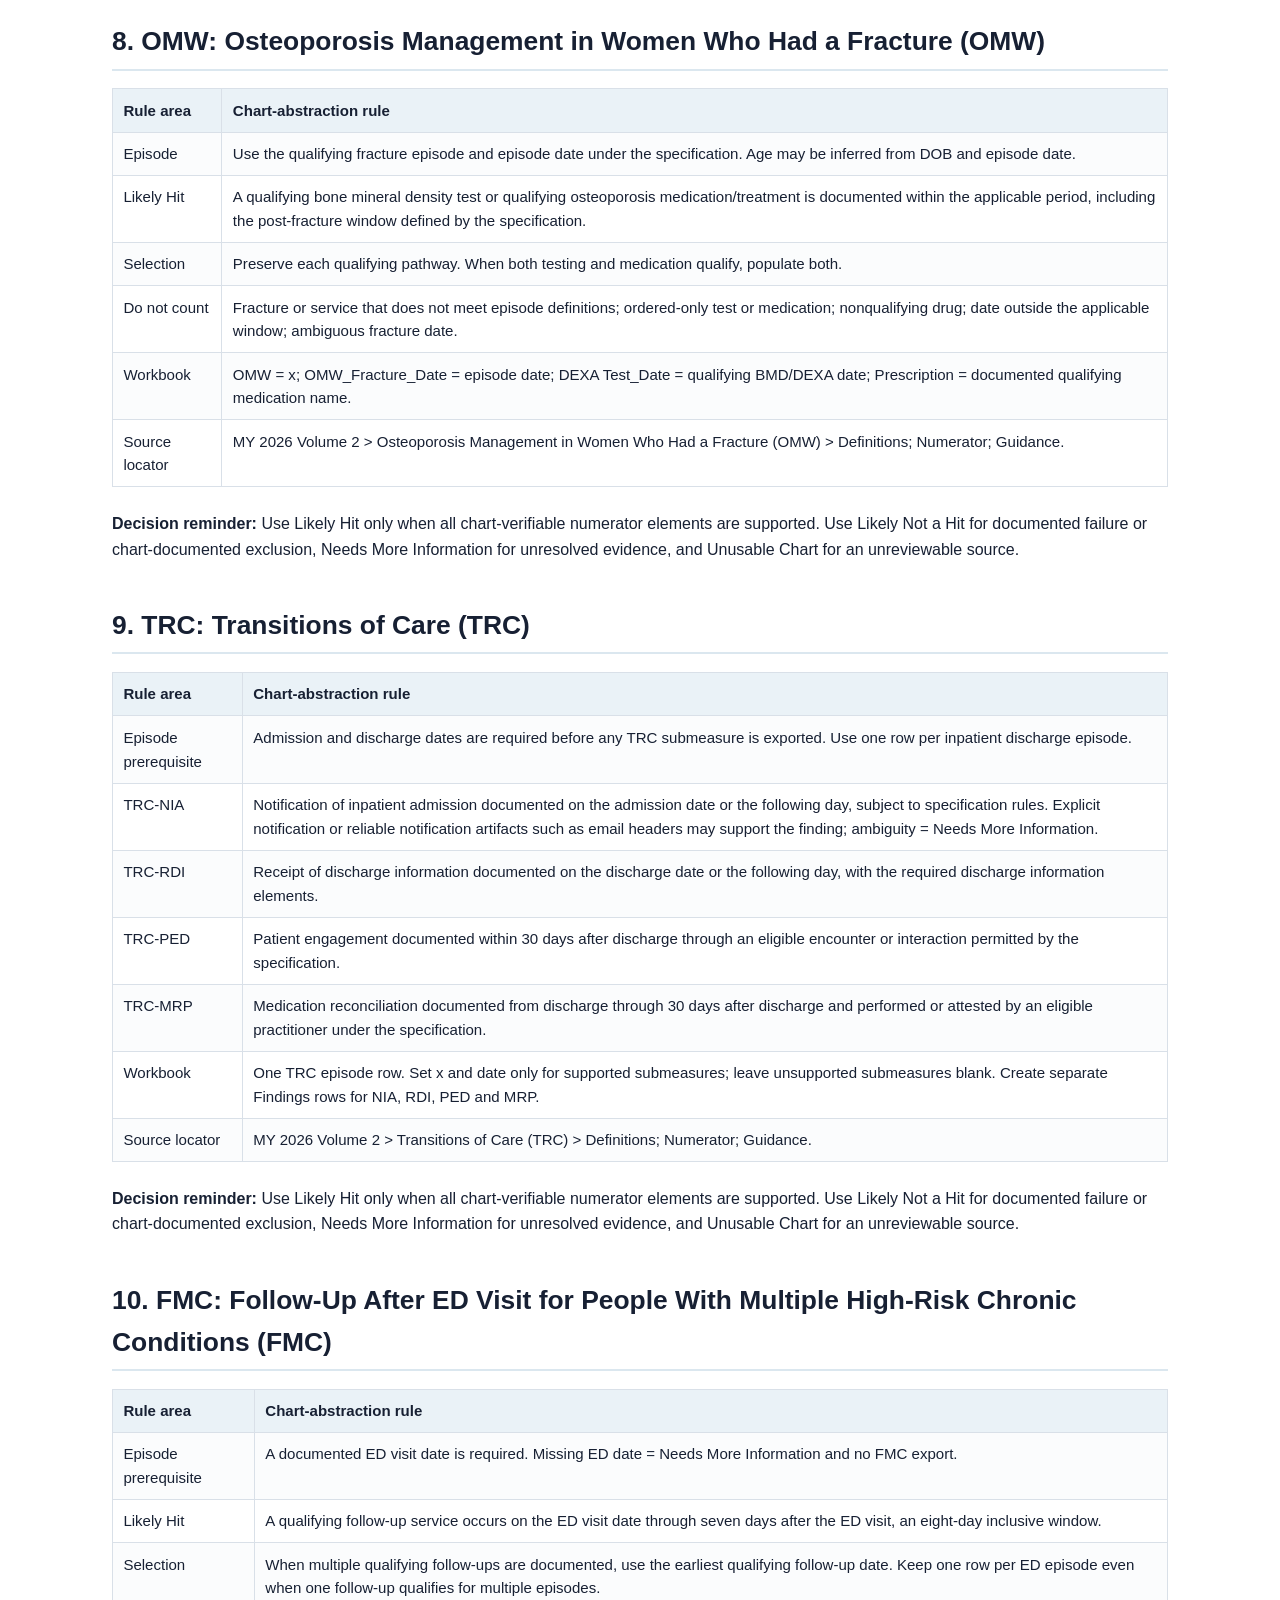
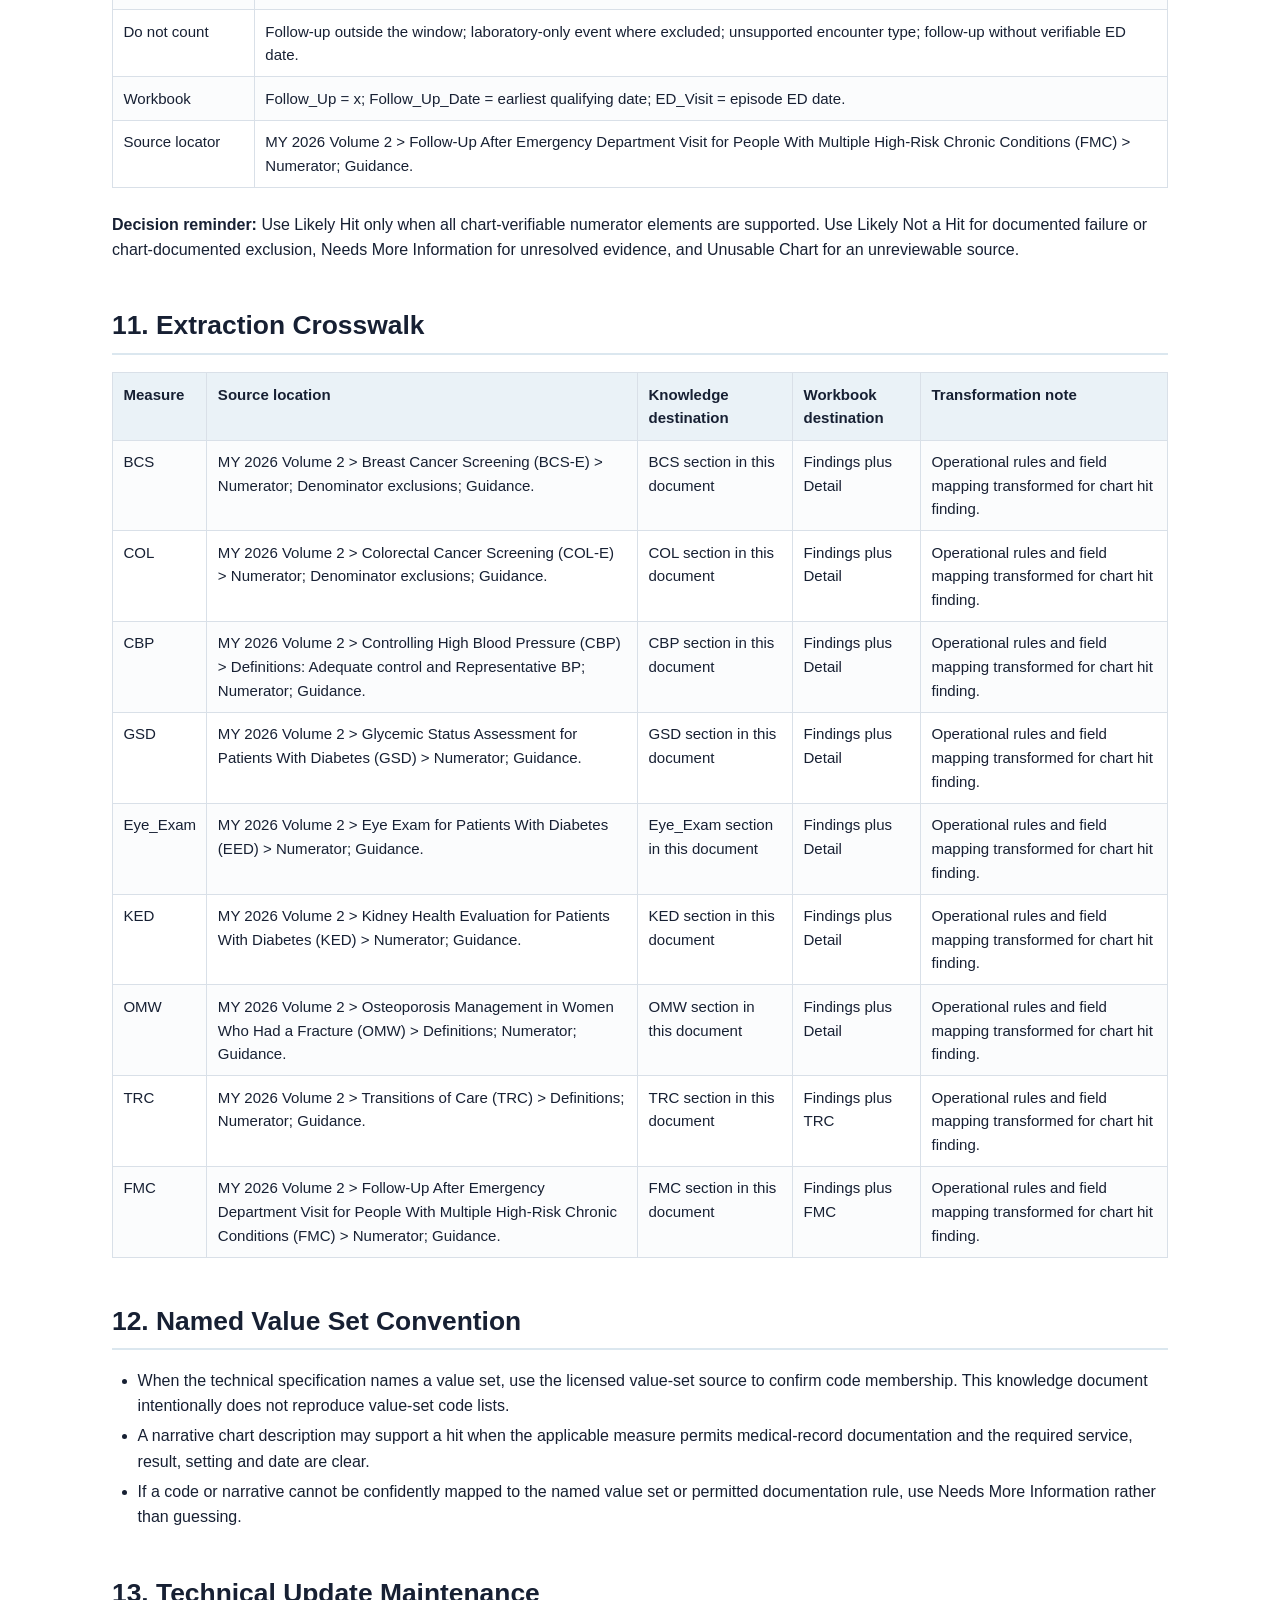
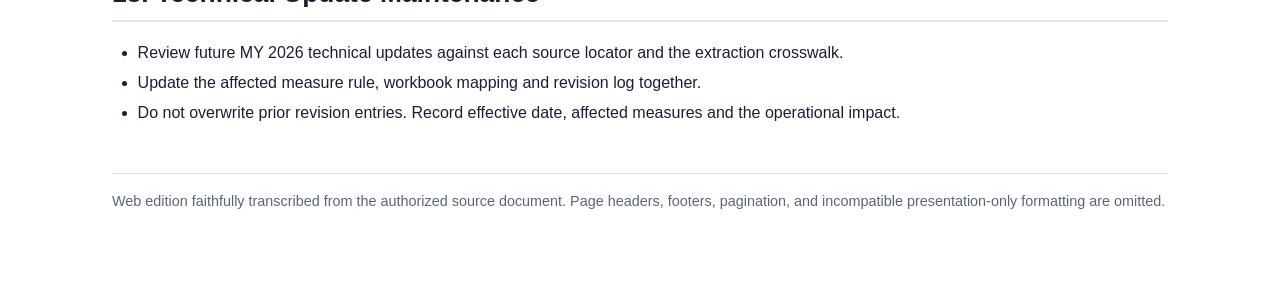
<file: measure-abstraction-criteria/index.html>
<!doctype html><html lang="en"><head><meta charset="utf-8"><meta name="viewport" content="width=device-width,initial-scale=1"><title>MY 2026 HEDIS Measure Abstraction Criteria</title><link rel="stylesheet" href="../assets/site.css"></head><body><div class="top"><a href="../">HEDIS Home</a><a href="../measure-abstraction-criteria/">Measure Abstraction Criteria</a><a href="../agent-operational-specification/">Agent Operational Specification</a></div><main class="wrap"><div class="eyebrow">MY 2026 HEDIS</div><div class="title">HEDIS Numerator Hit Finder</div><div class="subtitle">Measure Abstraction Criteria<br>Measurement Year 2026<br>Based on the August 1, 2025 Volume 2 publication and approved internal workbook conventions</div><nav class="toc" aria-label="Table of contents"><strong>Contents</strong><a href="#revision-log" style="margin-left:0.0rem">Revision Log</a><a href="#1-common-abstraction-method" style="margin-left:0.0rem">1. Common Abstraction Method</a><a href="#2-bcs-breast-cancer-screening-bcs-e" style="margin-left:0.0rem">2. BCS: Breast Cancer Screening (BCS-E)</a><a href="#3-col-colorectal-cancer-screening-col-e" style="margin-left:0.0rem">3. COL: Colorectal Cancer Screening (COL-E)</a><a href="#4-cbp-controlling-high-blood-pressure-cbp" style="margin-left:0.0rem">4. CBP: Controlling High Blood Pressure (CBP)</a><a href="#5-gsd-glycemic-status-assessment-for-patients-with-diabetes-gsd" style="margin-left:0.0rem">5. GSD: Glycemic Status Assessment for Patients With Diabetes (GSD)</a><a href="#6-eye-exam-eye-exam-for-patients-with-diabetes-eed" style="margin-left:0.0rem">6. Eye_Exam: Eye Exam for Patients With Diabetes (EED)</a><a href="#7-ked-kidney-health-evaluation-for-patients-with-diabetes-ked" style="margin-left:0.0rem">7. KED: Kidney Health Evaluation for Patients With Diabetes (KED)</a><a href="#8-omw-osteoporosis-management-in-women-who-had-a-fracture-omw" style="margin-left:0.0rem">8. OMW: Osteoporosis Management in Women Who Had a Fracture (OMW)</a><a href="#9-trc-transitions-of-care-trc" style="margin-left:0.0rem">9. TRC: Transitions of Care (TRC)</a><a href="#10-fmc-follow-up-after-ed-visit-for-people-with-multiple-high-risk-chronic-conditions-fmc" style="margin-left:0.0rem">10. FMC: Follow-Up After ED Visit for People With Multiple High-Risk Chronic Conditions (FMC)</a><a href="#11-extraction-crosswalk" style="margin-left:0.0rem">11. Extraction Crosswalk</a><a href="#12-named-value-set-convention" style="margin-left:0.0rem">12. Named Value Set Convention</a><a href="#13-technical-update-maintenance" style="margin-left:0.0rem">13. Technical Update Maintenance</a></nav><div class="box"><strong>Use with the Operational Specification<br></strong>This document contains transformed, chart-oriented abstractions for the supported MY 2026 measures. Apply named value sets where relevant; do not reproduce or infer code membership. Use the licensed technical specification when a rule is not fully represented here.</div><h1 id="revision-log">Revision Log</h1><div class="table-wrap"><table><tr><th><strong>Version</strong></th><th><strong>Date</strong></th><th><strong>Change</strong></th></tr><tr><td>1.0</td><td>10/02/2026</td><td>Initial operational and measure-abstraction knowledge package based on approved workflow decisions. Future technical updates should be incorporated here.</td></tr></table></div><h1 id="1-common-abstraction-method">1. Common Abstraction Method</h1><ul><li>First identify the member, source chart and measure. Apply age from documented DOB and relevant dates when needed.</li><li>Use only chart evidence and chart-documented exclusions. Do not require continuous enrollment, benefits or other administrative criteria.</li><li>Use named value sets as qualification references where relevant. Do not invent codes or treat an unverified code as included.</li><li>Apply the applicable lookback, selection, setting and documentation rules below. Preserve exact documented dates and results.</li><li>Assign one approved outcome and create a Findings row. Populate operational sheets only under the Operational Specification.</li></ul><h1 id="2-bcs-breast-cancer-screening-bcs-e">2. BCS: Breast Cancer Screening (BCS-E)</h1><div class="table-wrap"><table><tr><th><strong>Rule area</strong></th><th><strong>Chart-abstraction rule</strong></th></tr><tr><td>Likely Hit</td><td>One or more qualifying screening mammograms documented from October 1 two years before the measurement period through the last day of the measurement period.</td></tr><tr><td>Chart exclusion</td><td>Documented bilateral mastectomy or other qualifying chart exclusion supported by the specification. Exclusion overrides a concurrent hit.</td></tr><tr><td>Do not count</td><td>Orders without completed imaging; breast imaging that is not a qualifying mammogram; ambiguous or undated imaging that cannot establish the window.</td></tr><tr><td>Workbook</td><td>BCS = x and BCS Date = qualifying mammogram date. For documented exclusion, BCS blank and BCS Exclusion Date populated.</td></tr><tr><td>Source locator</td><td>MY 2026 Volume 2 &gt; Breast Cancer Screening (BCS-E) &gt; Numerator; Denominator exclusions; Guidance.</td></tr></table></div><p><strong>Decision reminder: </strong>Use Likely Hit only when all chart-verifiable numerator elements are supported. Use Likely Not a Hit for documented failure or chart-documented exclusion, Needs More Information for unresolved evidence, and Unusable Chart for an unreviewable source.</p><h1 id="3-col-colorectal-cancer-screening-col-e">3. COL: Colorectal Cancer Screening (COL-E)</h1><div class="table-wrap"><table><tr><th><strong>Rule area</strong></th><th><strong>Chart-abstraction rule</strong></th></tr><tr><td>Likely Hit</td><td>At least one qualifying screening: FOBT during the measurement period; stool DNA with FIT during the measurement period or two prior years; flexible sigmoidoscopy during the measurement period or four prior years; CT colonography during the measurement period or four prior years; colonoscopy during the measurement period or nine prior years.</td></tr><tr><td>Chart exclusion</td><td>Documented colorectal cancer, total colectomy or another qualifying chart exclusion under the specification. Exclusion overrides a concurrent hit.</td></tr><tr><td>Do not count</td><td>Ordered-only test, incomplete/unclear modality, or date outside the applicable modality window.</td></tr><tr><td>Workbook</td><td>COL = x. Enter the qualifying service date in FOBT, FIT_DNA, FLEX, CT_COLON or COLO. Populate all supported modalities from the chart in one member row unless independently reportable same-measure hits require separate rows. For exclusion, COL blank and COL Exclusion Date populated.</td></tr><tr><td>Source locator</td><td>MY 2026 Volume 2 &gt; Colorectal Cancer Screening (COL-E) &gt; Numerator; Denominator exclusions; Guidance.</td></tr></table></div><p><strong>Decision reminder: </strong>Use Likely Hit only when all chart-verifiable numerator elements are supported. Use Likely Not a Hit for documented failure or chart-documented exclusion, Needs More Information for unresolved evidence, and Unusable Chart for an unreviewable source.</p><h1 id="4-cbp-controlling-high-blood-pressure-cbp">4. CBP: Controlling High Blood Pressure (CBP)</h1><div class="table-wrap"><table><tr><th><strong>Rule area</strong></th><th><strong>Chart-abstraction rule</strong></th></tr><tr><td>Likely Hit</td><td>Most recent eligible BP during the measurement period has both systolic and diastolic below 140/90 mm Hg and occurs on or after the second qualifying hypertension diagnosis date.</td></tr><tr><td>Selection</td><td>If multiple BPs occur on the selected date, use the lowest systolic and lowest diastolic readings. The two selected values may come from different readings on that date.</td></tr><tr><td>Do not count</td><td>BP from an acute inpatient stay or ED visit; excluded procedure-related reading; reading before the second hypertension diagnosis; range, threshold-only, missing component, ambiguous date or unsupported patient report.</td></tr><tr><td>Workbook</td><td>CBP = x; CBP_Dx_Date = second qualifying diagnosis date; CBP DOS = selected BP date; populate selected systolic and diastolic values.</td></tr><tr><td>Source locator</td><td>MY 2026 Volume 2 &gt; Controlling High Blood Pressure (CBP) &gt; Definitions: Adequate control and Representative BP; Numerator; Guidance.</td></tr></table></div><p><strong>Decision reminder: </strong>Use Likely Hit only when all chart-verifiable numerator elements are supported. Use Likely Not a Hit for documented failure or chart-documented exclusion, Needs More Information for unresolved evidence, and Unusable Chart for an unreviewable source.</p><h1 id="5-gsd-glycemic-status-assessment-for-patients-with-diabetes-gsd">5. GSD: Glycemic Status Assessment for Patients With Diabetes (GSD)</h1><div class="table-wrap"><table><tr><th><strong>Rule area</strong></th><th><strong>Chart-abstraction rule</strong></th></tr><tr><td>Selection</td><td>Use the most recent HbA1c or GMI result in the measurement period according to the specification. Preserve the selected test date and decimal value without the percent sign.</td></tr><tr><td>GSD &lt;8%</td><td>Likely Hit when the selected glycemic status is below 8.0%.</td></tr><tr><td>GSD &gt;9%</td><td>Likely Hit when the selected glycemic status is above 9.0% or when no glycemic status assessment is documented. A result exactly 9.0% does not satisfy “&gt;9%”.</td></tr><tr><td>Same-day results</td><td>Apply the specification selection rule for multiple results on the same date; do not average values.</td></tr><tr><td>Workbook</td><td>Populate GSD, GSD_Date and GSD_value once for the selected documented result. Create separate Findings rows for GSD &lt;8% and GSD &gt;9%. For missing assessment, create the GSD &gt;9% Likely Hit Findings row but leave Detail blank.</td></tr><tr><td>Source locator</td><td>MY 2026 Volume 2 &gt; Glycemic Status Assessment for Patients With Diabetes (GSD) &gt; Numerator; Guidance.</td></tr></table></div><p><strong>Decision reminder: </strong>Use Likely Hit only when all chart-verifiable numerator elements are supported. Use Likely Not a Hit for documented failure or chart-documented exclusion, Needs More Information for unresolved evidence, and Unusable Chart for an unreviewable source.</p><h1 id="6-eye-exam-eye-exam-for-patients-with-diabetes-eed">6. Eye_Exam: Eye Exam for Patients With Diabetes (EED)</h1><div class="table-wrap"><table><tr><th><strong>Rule area</strong></th><th><strong>Chart-abstraction rule</strong></th></tr><tr><td>Likely Hit</td><td>A qualifying retinal or dilated eye exam by an eye-care professional in the measurement period, or a qualifying prior-year exam documented as negative for retinopathy when the specification allows the lookback.</td></tr><tr><td>Result mapping</td><td>N = negative for retinopathy; P = positive for retinopathy. A qualifying current-period exam may be Likely Hit with N/P blank when the retinopathy result is not stated.</td></tr><tr><td>Do not count</td><td>Order/referral only; exam without sufficient evidence of retinal evaluation; prior-year exam that is not documented as negative; ambiguous date or provider context that the specification requires.</td></tr><tr><td>Workbook</td><td>Eye_Exam = x; Eye_Exam_Test_Date = qualifying date; N/P when documented; Provider Name when documented. Populate a qualifying prior-year negative exam.</td></tr><tr><td>Source locator</td><td>MY 2026 Volume 2 &gt; Eye Exam for Patients With Diabetes (EED) &gt; Numerator; Guidance.</td></tr></table></div><p><strong>Decision reminder: </strong>Use Likely Hit only when all chart-verifiable numerator elements are supported. Use Likely Not a Hit for documented failure or chart-documented exclusion, Needs More Information for unresolved evidence, and Unusable Chart for an unreviewable source.</p><h1 id="7-ked-kidney-health-evaluation-for-patients-with-diabetes-ked">7. KED: Kidney Health Evaluation for Patients With Diabetes (KED)</h1><div class="table-wrap"><table><tr><th><strong>Rule area</strong></th><th><strong>Chart-abstraction rule</strong></th></tr><tr><td>Likely Hit</td><td>Both an eGFR and a urine albumin-creatinine evaluation are documented during the measurement period.</td></tr><tr><td>uACR pathway</td><td>A direct uACR qualifies. When direct uACR is unavailable, separate urine albumin and urine creatinine components may qualify when their service dates meet the specification’s permitted interval, no more than four days apart.</td></tr><tr><td>Do not count</td><td>Only one required component; serum rather than urine component when urine is required; dates outside the period; components too far apart; order without completed testing.</td></tr><tr><td>Workbook</td><td>EGFR = eGFR DOS. Direct uACR: Microalbumin/Creatinine = uACR DOS. Separate components: Albumin = urine albumin DOS and Creatinine = urine creatinine DOS; leave Microalbumin/Creatinine blank. KED = x only when both required pathways are satisfied.</td></tr><tr><td>Source locator</td><td>MY 2026 Volume 2 &gt; Kidney Health Evaluation for Patients With Diabetes (KED) &gt; Numerator; Guidance.</td></tr></table></div><p><strong>Decision reminder: </strong>Use Likely Hit only when all chart-verifiable numerator elements are supported. Use Likely Not a Hit for documented failure or chart-documented exclusion, Needs More Information for unresolved evidence, and Unusable Chart for an unreviewable source.</p><h1 id="8-omw-osteoporosis-management-in-women-who-had-a-fracture-omw">8. OMW: Osteoporosis Management in Women Who Had a Fracture (OMW)</h1><div class="table-wrap"><table><tr><th><strong>Rule area</strong></th><th><strong>Chart-abstraction rule</strong></th></tr><tr><td>Episode</td><td>Use the qualifying fracture episode and episode date under the specification. Age may be inferred from DOB and episode date.</td></tr><tr><td>Likely Hit</td><td>A qualifying bone mineral density test or qualifying osteoporosis medication/treatment is documented within the applicable period, including the post-fracture window defined by the specification.</td></tr><tr><td>Selection</td><td>Preserve each qualifying pathway. When both testing and medication qualify, populate both.</td></tr><tr><td>Do not count</td><td>Fracture or service that does not meet episode definitions; ordered-only test or medication; nonqualifying drug; date outside the applicable window; ambiguous fracture date.</td></tr><tr><td>Workbook</td><td>OMW = x; OMW_Fracture_Date = episode date; DEXA Test_Date = qualifying BMD/DEXA date; Prescription = documented qualifying medication name.</td></tr><tr><td>Source locator</td><td>MY 2026 Volume 2 &gt; Osteoporosis Management in Women Who Had a Fracture (OMW) &gt; Definitions; Numerator; Guidance.</td></tr></table></div><p><strong>Decision reminder: </strong>Use Likely Hit only when all chart-verifiable numerator elements are supported. Use Likely Not a Hit for documented failure or chart-documented exclusion, Needs More Information for unresolved evidence, and Unusable Chart for an unreviewable source.</p><h1 id="9-trc-transitions-of-care-trc">9. TRC: Transitions of Care (TRC)</h1><div class="table-wrap"><table><tr><th><strong>Rule area</strong></th><th><strong>Chart-abstraction rule</strong></th></tr><tr><td>Episode prerequisite</td><td>Admission and discharge dates are required before any TRC submeasure is exported. Use one row per inpatient discharge episode.</td></tr><tr><td>TRC-NIA</td><td>Notification of inpatient admission documented on the admission date or the following day, subject to specification rules. Explicit notification or reliable notification artifacts such as email headers may support the finding; ambiguity = Needs More Information.</td></tr><tr><td>TRC-RDI</td><td>Receipt of discharge information documented on the discharge date or the following day, with the required discharge information elements.</td></tr><tr><td>TRC-PED</td><td>Patient engagement documented within 30 days after discharge through an eligible encounter or interaction permitted by the specification.</td></tr><tr><td>TRC-MRP</td><td>Medication reconciliation documented from discharge through 30 days after discharge and performed or attested by an eligible practitioner under the specification.</td></tr><tr><td>Workbook</td><td>One TRC episode row. Set x and date only for supported submeasures; leave unsupported submeasures blank. Create separate Findings rows for NIA, RDI, PED and MRP.</td></tr><tr><td>Source locator</td><td>MY 2026 Volume 2 &gt; Transitions of Care (TRC) &gt; Definitions; Numerator; Guidance.</td></tr></table></div><p><strong>Decision reminder: </strong>Use Likely Hit only when all chart-verifiable numerator elements are supported. Use Likely Not a Hit for documented failure or chart-documented exclusion, Needs More Information for unresolved evidence, and Unusable Chart for an unreviewable source.</p><h1 id="10-fmc-follow-up-after-ed-visit-for-people-with-multiple-high-risk-chronic-conditions-fmc">10. FMC: Follow-Up After ED Visit for People With Multiple High-Risk Chronic Conditions (FMC)</h1><div class="table-wrap"><table><tr><th><strong>Rule area</strong></th><th><strong>Chart-abstraction rule</strong></th></tr><tr><td>Episode prerequisite</td><td>A documented ED visit date is required. Missing ED date = Needs More Information and no FMC export.</td></tr><tr><td>Likely Hit</td><td>A qualifying follow-up service occurs on the ED visit date through seven days after the ED visit, an eight-day inclusive window.</td></tr><tr><td>Selection</td><td>When multiple qualifying follow-ups are documented, use the earliest qualifying follow-up date. Keep one row per ED episode even when one follow-up qualifies for multiple episodes.</td></tr><tr><td>Do not count</td><td>Follow-up outside the window; laboratory-only event where excluded; unsupported encounter type; follow-up without verifiable ED date.</td></tr><tr><td>Workbook</td><td>Follow_Up = x; Follow_Up_Date = earliest qualifying date; ED_Visit = episode ED date.</td></tr><tr><td>Source locator</td><td>MY 2026 Volume 2 &gt; Follow-Up After Emergency Department Visit for People With Multiple High-Risk Chronic Conditions (FMC) &gt; Numerator; Guidance.</td></tr></table></div><p><strong>Decision reminder: </strong>Use Likely Hit only when all chart-verifiable numerator elements are supported. Use Likely Not a Hit for documented failure or chart-documented exclusion, Needs More Information for unresolved evidence, and Unusable Chart for an unreviewable source.</p><h1 id="11-extraction-crosswalk">11. Extraction Crosswalk</h1><div class="table-wrap"><table><tr><th><strong>Measure</strong></th><th><strong>Source location</strong></th><th><strong>Knowledge destination</strong></th><th><strong>Workbook destination</strong></th><th><strong>Transformation note</strong></th></tr><tr><td>BCS</td><td>MY 2026 Volume 2 &gt; Breast Cancer Screening (BCS-E) &gt; Numerator; Denominator exclusions; Guidance.</td><td>BCS section in this document</td><td>Findings plus Detail</td><td>Operational rules and field mapping transformed for chart hit finding.</td></tr><tr><td>COL</td><td>MY 2026 Volume 2 &gt; Colorectal Cancer Screening (COL-E) &gt; Numerator; Denominator exclusions; Guidance.</td><td>COL section in this document</td><td>Findings plus Detail</td><td>Operational rules and field mapping transformed for chart hit finding.</td></tr><tr><td>CBP</td><td>MY 2026 Volume 2 &gt; Controlling High Blood Pressure (CBP) &gt; Definitions: Adequate control and Representative BP; Numerator; Guidance.</td><td>CBP section in this document</td><td>Findings plus Detail</td><td>Operational rules and field mapping transformed for chart hit finding.</td></tr><tr><td>GSD</td><td>MY 2026 Volume 2 &gt; Glycemic Status Assessment for Patients With Diabetes (GSD) &gt; Numerator; Guidance.</td><td>GSD section in this document</td><td>Findings plus Detail</td><td>Operational rules and field mapping transformed for chart hit finding.</td></tr><tr><td>Eye_Exam</td><td>MY 2026 Volume 2 &gt; Eye Exam for Patients With Diabetes (EED) &gt; Numerator; Guidance.</td><td>Eye_Exam section in this document</td><td>Findings plus Detail</td><td>Operational rules and field mapping transformed for chart hit finding.</td></tr><tr><td>KED</td><td>MY 2026 Volume 2 &gt; Kidney Health Evaluation for Patients With Diabetes (KED) &gt; Numerator; Guidance.</td><td>KED section in this document</td><td>Findings plus Detail</td><td>Operational rules and field mapping transformed for chart hit finding.</td></tr><tr><td>OMW</td><td>MY 2026 Volume 2 &gt; Osteoporosis Management in Women Who Had a Fracture (OMW) &gt; Definitions; Numerator; Guidance.</td><td>OMW section in this document</td><td>Findings plus Detail</td><td>Operational rules and field mapping transformed for chart hit finding.</td></tr><tr><td>TRC</td><td>MY 2026 Volume 2 &gt; Transitions of Care (TRC) &gt; Definitions; Numerator; Guidance.</td><td>TRC section in this document</td><td>Findings plus TRC</td><td>Operational rules and field mapping transformed for chart hit finding.</td></tr><tr><td>FMC</td><td>MY 2026 Volume 2 &gt; Follow-Up After Emergency Department Visit for People With Multiple High-Risk Chronic Conditions (FMC) &gt; Numerator; Guidance.</td><td>FMC section in this document</td><td>Findings plus FMC</td><td>Operational rules and field mapping transformed for chart hit finding.</td></tr></table></div><h1 id="12-named-value-set-convention">12. Named Value Set Convention</h1><ul><li>When the technical specification names a value set, use the licensed value-set source to confirm code membership. This knowledge document intentionally does not reproduce value-set code lists.</li><li>A narrative chart description may support a hit when the applicable measure permits medical-record documentation and the required service, result, setting and date are clear.</li><li>If a code or narrative cannot be confidently mapped to the named value set or permitted documentation rule, use Needs More Information rather than guessing.</li></ul><h1 id="13-technical-update-maintenance">13. Technical Update Maintenance</h1><ul><li>Review future MY 2026 technical updates against each source locator and the extraction crosswalk.</li><li>Update the affected measure rule, workbook mapping and revision log together.</li><li>Do not overwrite prior revision entries. Record effective date, affected measures and the operational impact.</li></ul><div class="foot">Web edition faithfully transcribed from the authorized source document. Page headers, footers, pagination, and incompatible presentation-only formatting are omitted.</div></main></body></html>
</file>
<file: assets/site.css>
:root{--ink:#172033;--muted:#596579;--line:#d9e0e8;--accent:#146c94;--soft:#f4f8fb;--paper:#fff}*{box-sizing:border-box}html{scroll-behavior:smooth}body{margin:0;font-family:Segoe UI,Arial,sans-serif;color:var(--ink);background:var(--paper);line-height:1.58}.top{position:sticky;top:0;z-index:5;background:#0e3557;color:#fff;padding:.8rem 1.2rem}.top a{color:#fff;text-decoration:none;margin-right:1rem}.wrap{max-width:1120px;margin:auto;padding:2.2rem 2rem 5rem}.eyebrow{color:var(--accent);font-weight:700;text-transform:uppercase;letter-spacing:.06em}.title{font-size:2.25rem;line-height:1.15;margin:.25rem 0}.subtitle{color:var(--muted);white-space:pre-line}.toc{background:var(--soft);border:1px solid var(--line);border-radius:12px;padding:1rem 1.25rem;margin:2rem 0}.toc a{display:block;color:#164e73;text-decoration:none;padding:.18rem 0}h1{font-size:1.65rem;margin-top:2.2rem;padding-top:.5rem;border-bottom:2px solid #dbe7ef;padding-bottom:.35rem}h2{font-size:1.3rem}p{margin:.65rem 0}ul,ol{padding-left:1.6rem}li{margin:.3rem 0}.table-wrap{overflow-x:auto;margin:1rem 0 1.5rem}table{border-collapse:collapse;width:100%;font-size:.94rem}th,td{border:1px solid var(--line);padding:.58rem .65rem;vertical-align:top;text-align:left}th{background:#eaf2f7;font-weight:700}tr:nth-child(even) td{background:#fbfcfd}.box{border-left:4px solid var(--accent);background:var(--soft);padding:.8rem 1rem;margin:1rem 0}.landing{display:grid;grid-template-columns:repeat(auto-fit,minmax(280px,1fr));gap:1rem;margin-top:2rem}.card{border:1px solid var(--line);border-radius:14px;padding:1.25rem;background:#fff}.card a{font-weight:700;color:#0f608b}.foot{color:var(--muted);font-size:.9rem;border-top:1px solid var(--line);margin-top:3rem;padding-top:1rem}@media(max-width:650px){.wrap{padding:1.4rem 1rem 3rem}.title{font-size:1.8rem}.top a{display:inline-block;margin:.15rem .6rem .15rem 0}}@media print{.top,.toc{display:none}.wrap{max-width:none;padding:0}a{color:inherit;text-decoration:none}}
</file>
